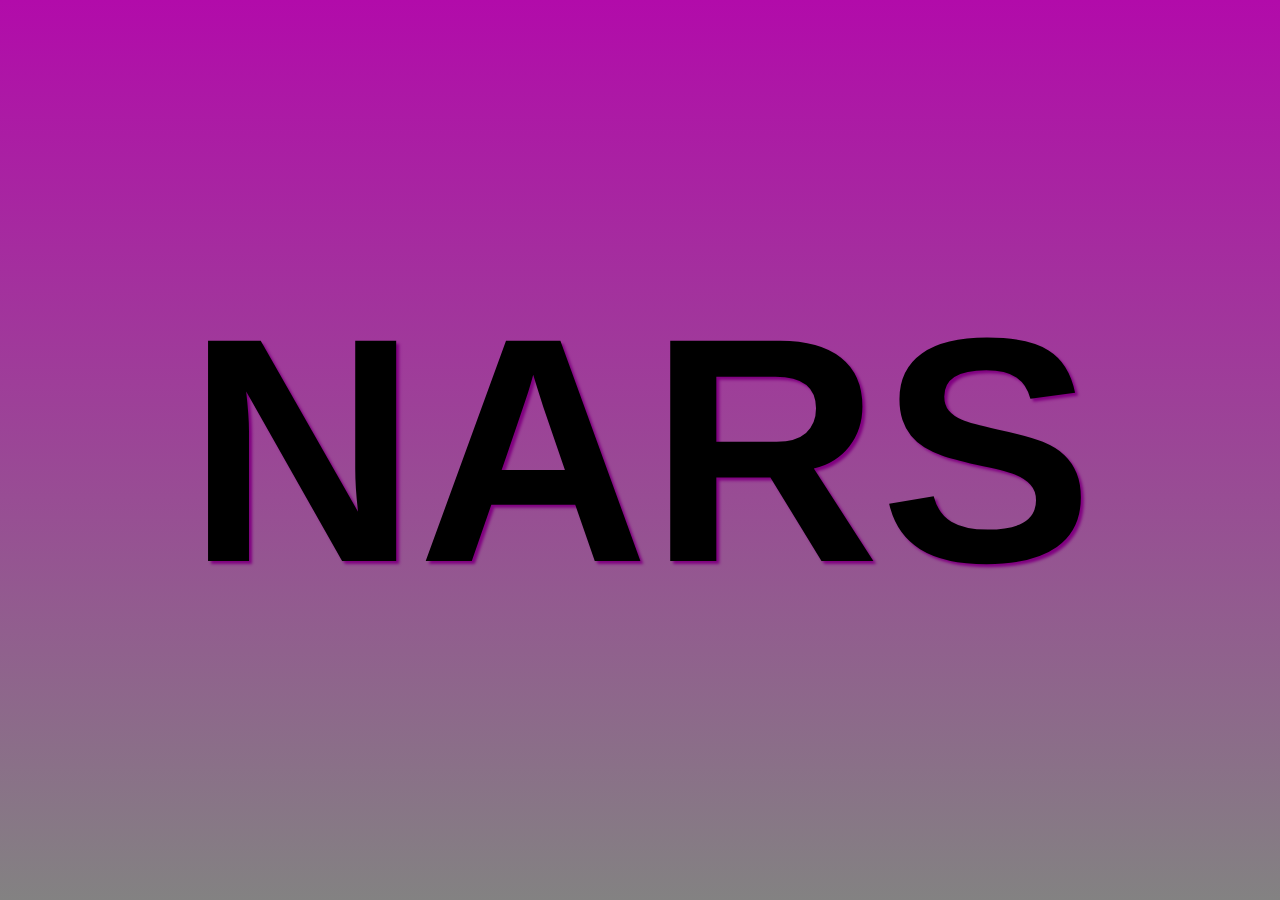
<file: index.html>
<!DOCTYPE html>
<html lang="en">
<head>
    <meta charset="UTF-8">
    <meta name="viewport" content="width=device-width, initial-scale=1.0">
    <title>NARS</title>
      <!-- main css fil that generated from sass -->
   <link rel="stylesheet" href="./assest/css/index.css">
   <!-- add icon -->
   <link rel="shortcut icon" href="./assest/image/grid/download (3).jfif" type="image/x-icon">
</head>
<body>
    <!-- parde aval -->
  <section class="layout">
    <div class="layout__lay">
        <a href="./grid.html">
        <h2>NARS</h2>
        </a>
    </div>
  </section>  
</body>
</html>
</file>
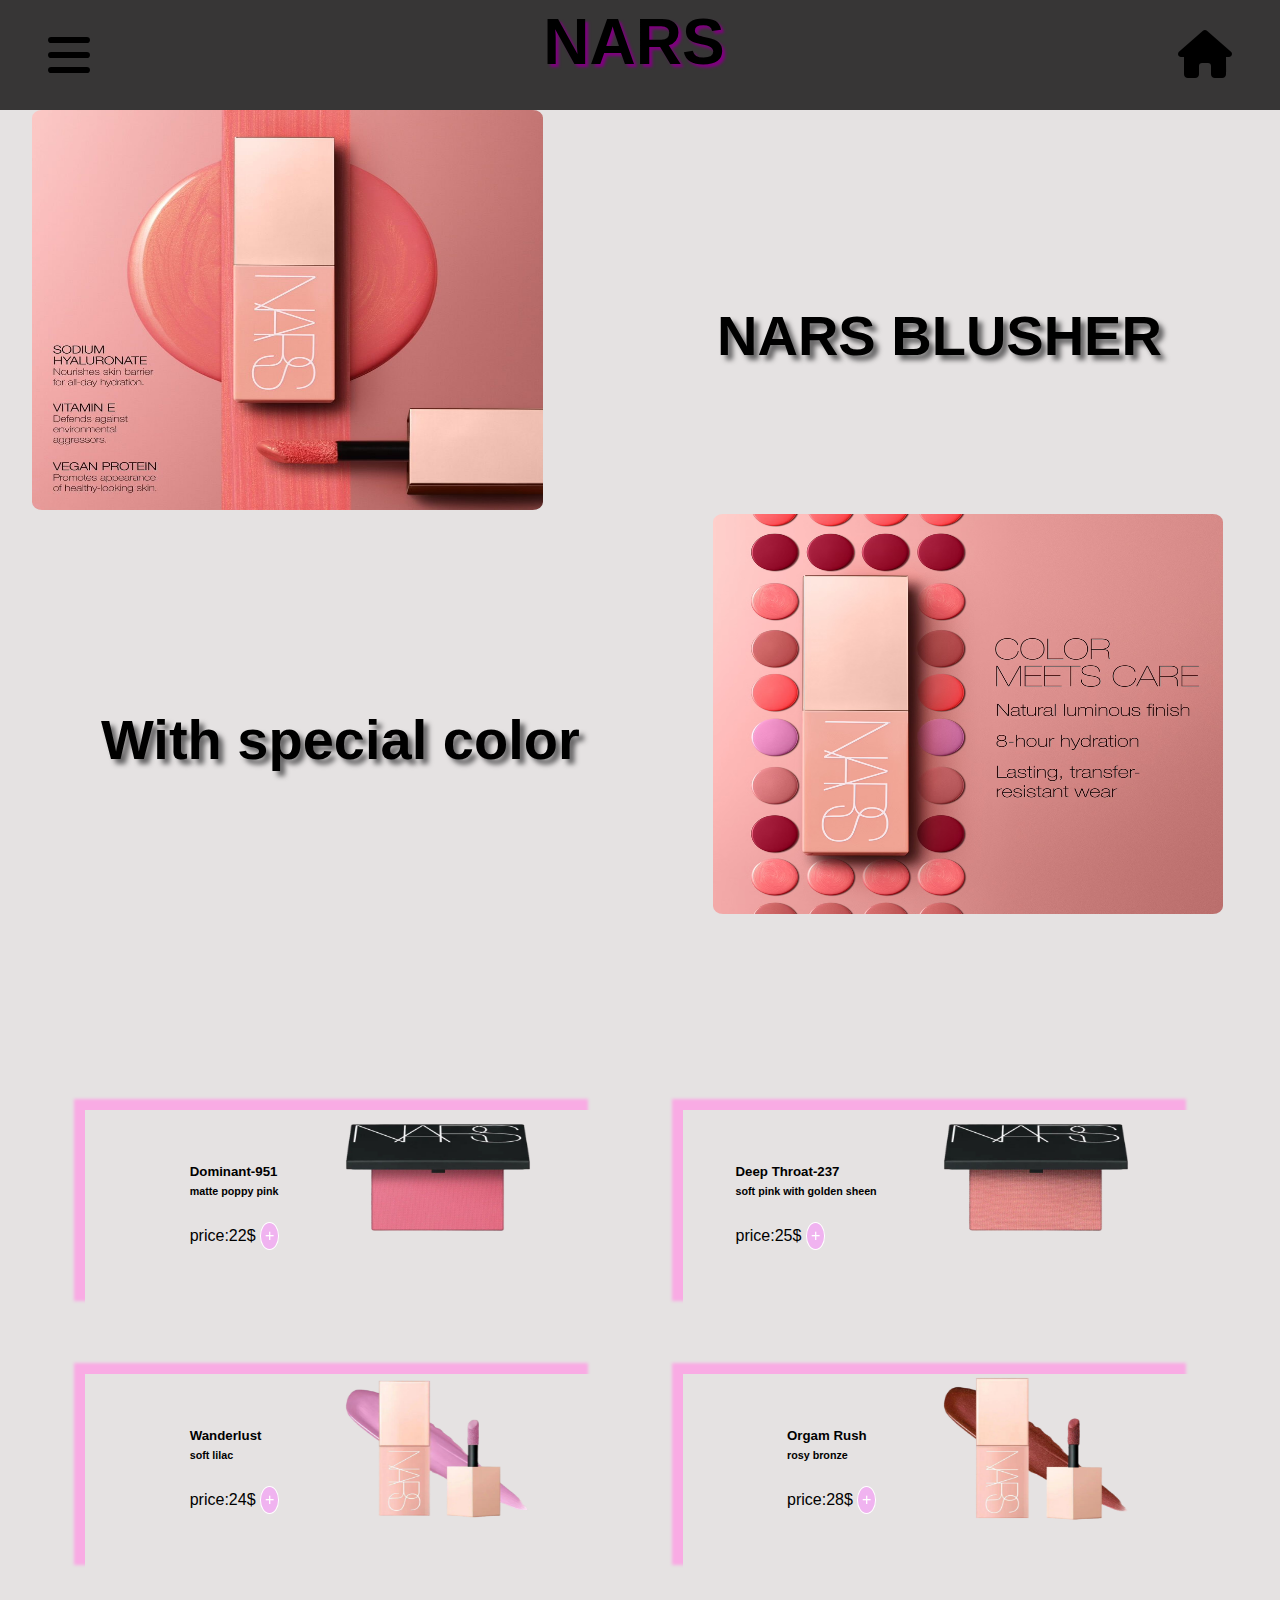
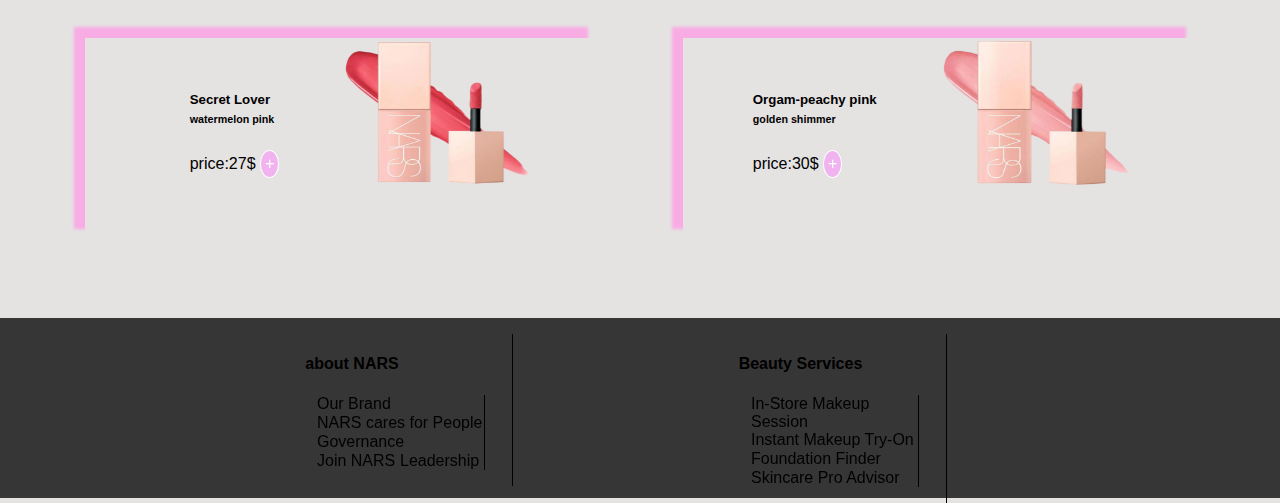
<file: blusher.html>
<!DOCTYPE html>
<html lang="en">

<head>
    <meta charset="UTF-8">
    <meta name="viewport" content="width=device-width, initial-scale=1.0">
    <title>blusher</title>
    <!-- main css fil that generated from sass -->
    <link rel="stylesheet" href="./assest/css/home.css">
    <!-- add icon -->
    <link rel="shortcut icon" href="./assest/image/grid/download (3).jfif" type="image/x-icon">
    <!-- animation -->
    <link rel="stylesheet" href="./assest/css/animate.css">
    <!-- font awsome -->
    <link rel="stylesheet" href="./assest/fontawesome/css/all.css">
    <!-- hover -->
    <link rel="stylesheet" href="./assest/css/hover.css">
</head>

<body>
    <!-- add header -->
    <header class="head">
        <div class="we">

            <i class="fas fa-bars head__bar hvr-grow hvr-icon-pulse "></i>


            <!-- add navgition -->
            <nav class="box__intro">
                <div class="box__intro__chavron">
                    <a href="./lipstick.html" class="hvr-grow hvr-underline-from-center">Lipstick</a>
                    <a href="./conceler.html" class=" hvr-grow hvr-underline-from-center">concealer</a>
                    <a href="./foundation.html" class=" hvr-grow hvr-underline-from-center">foundation</a>
                    <a href="./eyes-shadow.html" class=" hvr-grow hvr-underline-from-center"> eyes shadow</a>
                    <a href="./mascara.html" class=" hvr-grow hvr-underline-from-center">mascara</a>
                </div>
            </nav>
        </div>
        <div>
            <h1 class="animate__animated animate__bounce head__head-1">NARS</h1>
        </div>
        <div>
            <a href="./home.html" class="head__bar hvr-grow hvr-bounce-out"><i class="fas fa-home"></i></a>
        </div>
    </header>
    <section>
        <div class="out">
            <div class="out__one animate__animated animate__backInLeft">
                <img src="./assest/image/BLUSHER/NARS_SP24_SweetSensationsCollection_PDPCrop_Ingredients_AfterglowLiquidBlush_GLBL.avif" alt="" class="out__one__two pro">
            </div>
            <div class="table need">
                <h2 class="tab__one hvr-grow hvr-wobble-to-bottom-right animate__animated animate__backInRight pro__h">NARS
                    BLUSHER</h2>
            </div>
        </div>
        <div class="out just">
            <div class="out__one animate__animated animate__backInRight">
                <img src="./assest/image/BLUSHER/NARS_SU23_AfterglowCollection_LiquidBlush_PDPCrops_GLBL_Claims.avif" alt="" class="out__one__two pro__two">
            </div>
            <div class="need table animate__animated animate__backInLeft">
                <h2 class="tab__one hvr-grow hvr-wobble-to-bottom-right pro__h__one">With special color</h2>
            </div>
        </div>

        <div class="most">

            <div class="most__product cart">
                <div class="most__product__one">
                    <h5>Dominant-951</h5>
                    <h6>matte poppy pink</h6>
                    <p>price:22$</p>
                    <span class="hvr-grow hvr-fade">+</span>
                </div>
                <div class="most__product__two hvr-grow hvr-wobble-skew">
                    <img src="./assest/image/BLUSHER/b1.png" alt="" class="most__product__two__image">
                </div>
            </div>

            <div class="most__product cart">
                <div class="most__product__one">
                    <h5>Deep Throat-237</h5>
                    <h6> soft pink with golden sheen</h6>
                    <p>price:25$</p>
                    <span class="hvr-grow hvr-fade">+</span>
                </div>
                <div class="most__product__two hvr-grow hvr-wobble-skew">
                    <img src="./assest/image/BLUSHER/b2.png" alt="" class="most__product__two__image">
                </div>
            </div>

            <div class="most__product cart">
                <div class="most__product__one">
                    <h5>Wanderlust</h5>
                    <h6>soft lilac</h6>
                    <p>price:24$</p>
                    <span class="hvr-grow hvr-fade">+</span>
                </div>
                <div class="most__product__two hvr-grow hvr-wobble-skew">
                    <img src="./assest/image/BLUSHER/b3.png" alt="" class="most__product__two__image">
                </div>
            </div>

            <div class="most__product cart">
                <div class="most__product__one">
                    <h5>Orgam Rush</h5>
                    <h6>rosy bronze</h6>
                    <p>price:28$</p>
                    <span class="hvr-grow hvr-fade">+</span>
                </div>
                <div class="most__product__two hvr-grow hvr-wobble-skew">
                    <img src="./assest/image/BLUSHER/b4.png" alt="" class="most__product__two__image">
                </div>
            </div>


            <div class="most__product cart">
                <div class="most__product__one">
                    <h5>Secret Lover</h5>
                    <h6>watermelon pink</h6>
                    <p>price:27$</p>
                    <span class="hvr-grow hvr-fade">+</span>
                </div>
                <div class="most__product__two hvr-grow hvr-wobble-skew">
                    <img src="./assest/image/BLUSHER/b5.png" alt="" class="most__product__two__image">
                </div>
            </div>

            <div class="most__product cart">
                <div class="most__product__one">
                    <h5>Orgam-peachy pink</h5>
                    <h6>golden shimmer</h6>
                    <p>price:30$</p>
                    <span class="hvr-grow hvr-fade">+</span>
                </div>
                <div class="most__product__two hvr-grow hvr-wobble-skew">
                    <img src="./assest/image/BLUSHER/b6.png" alt="" class="most__product__two__image">
                </div>
            </div>
        </div>
    </section>

    <footer class="footer foot">
        <div class="footer__style__li">
            <h4>about NARS</h4>
            <ul class="footer__style__li">
                <li class="hvr-grow hvr-shrink">Our Brand</li>
                <li class="hvr-grow hvr-shrink">NARS cares for People</li>
                <li class="hvr-grow hvr-shrink">Governance</li>
                <li class="hvr-grow hvr-shrink">Join NARS</li>
                <li class="hvr-grow hvr-shrink">Leadership</li>
            </ul>
        </div>

        <div class="footer__style__li">
            <h4>Beauty Services</h4>
            <ul class="footer__style__li">
                <li class="hvr-grow hvr-shrink">In-Store Makeup Session</li>
                <li class="hvr-grow hvr-shrink">Instant Makeup Try-On</li>
                <li class="hvr-grow hvr-shrink">Foundation Finder</li>
                <li class="hvr-grow hvr-shrink">Skincare Pro Advisor</li>
            </ul>
        </div>
    </footer>

</html>
</file>
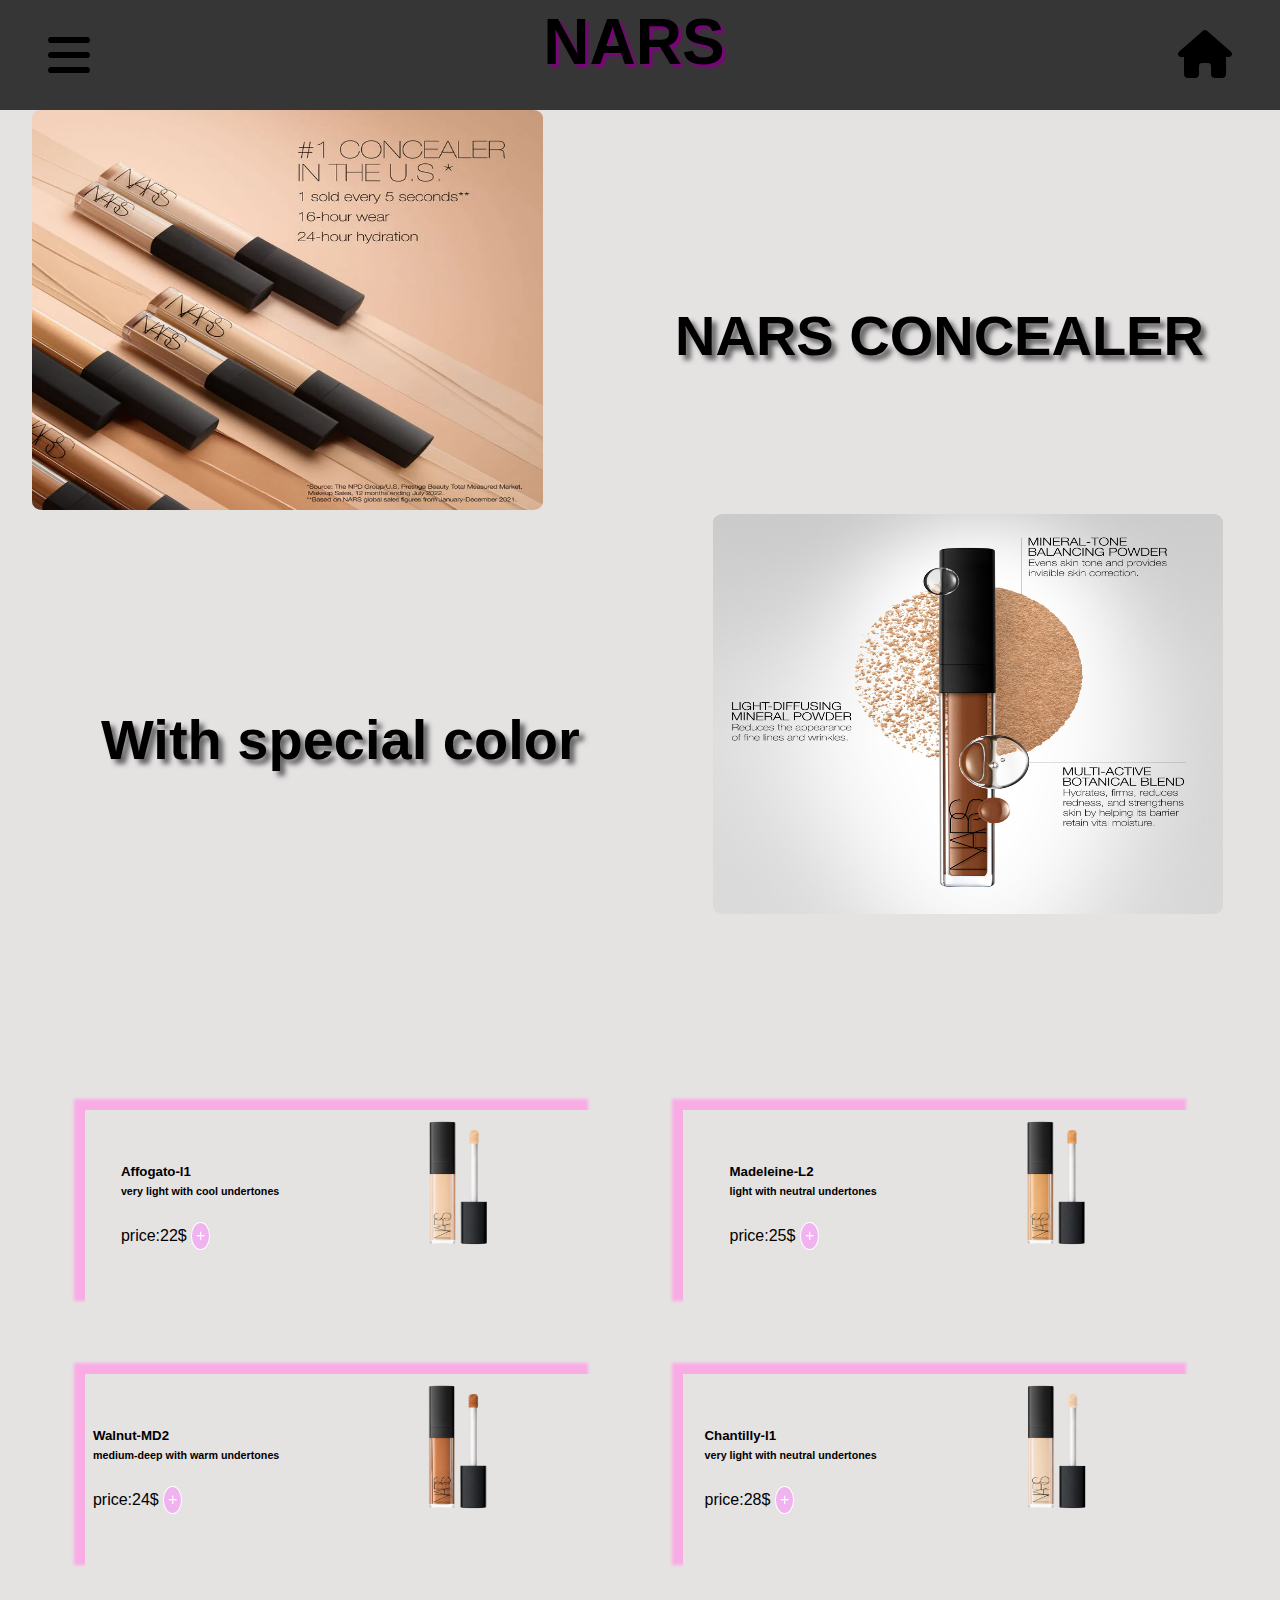
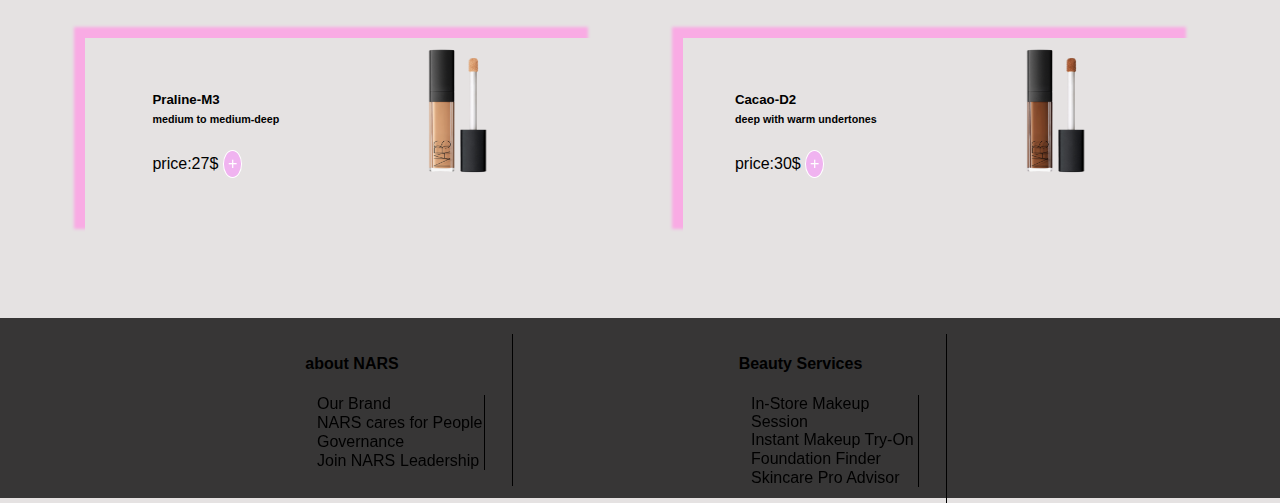
<file: conceler.html>
<!DOCTYPE html>
<html lang="en">

<head>
    <meta charset="UTF-8">
    <meta name="viewport" content="width=device-width, initial-scale=1.0">
    <title>concealer</title>
    <!-- main css fil that generated from sass -->
    <link rel="stylesheet" href="./assest/css/home.css">
    <!-- add icon -->
    <link rel="shortcut icon" href="./assest/image/grid/download (3).jfif" type="image/x-icon">
    <!-- animation -->
    <link rel="stylesheet" href="./assest/css/animate.css">
    <!-- font awsome -->
    <link rel="stylesheet" href="./assest/fontawesome/css/all.css">
    <!-- hover -->
    <link rel="stylesheet" href="./assest/css/hover.css">
</head>

<body>
    <!-- add header -->
    <header class="head">
        <div class="we">

            <i class="fas fa-bars head__bar hvr-grow hvr-icon-pulse "></i>


            <!-- add navgition -->
            <nav class="box__intro">
                <div class="box__intro__chavron">
                    <a href="./lipstick.html" class="hvr-grow hvr-underline-from-center">Lipstick</a>
                    <a href="./foundation.html" class=" hvr-grow hvr-underline-from-center">foundation</a>
                    <a href="./blusher.html" class=" hvr-grow hvr-underline-from-center">blusher</a>
                    <a href="./eyes-shadow.html" class=" hvr-grow hvr-underline-from-center"> eyes shadow</a>
                    <a href="./mascara.html" class=" hvr-grow hvr-underline-from-center">mascara</a>
                </div>
            </nav>
        </div>
        <div>
            <h1 class="animate__animated animate__bounce head__head-1">NARS</h1>
        </div>
        <div>
            <a href="./home.html" class="head__bar hvr-grow hvr-bounce-out"><i class="fas fa-home"></i></a>
        </div>
    </header>
    <section>
        <div class="out">
            <div class="out__one animate__animated animate__backInLeft">
                <img src="./assest/image/concealer/999NACRCC0001_Benefits_1.webp" alt="" class="out__one__two pro">
            </div>
            <div class="table need">
                <h2 class="tab__one hvr-grow hvr-wobble-to-bottom-right animate__animated animate__backInRight pro__h">NARS
                    CONCEALER</h2>
            </div>
        </div>
        <div class="out just">
            <div class="out__one animate__animated animate__backInRight">
                <img src="./assest/image/concealer/NARS_Ingredients_1.jpg" alt="" class="out__one__two pro__two">
            </div>
            <div class="need table animate__animated animate__backInLeft">
                <h2 class="tab__one hvr-grow hvr-wobble-to-bottom-right pro__h__one">With special color</h2>
            </div>
        </div>

        <div class="most">

            <div class="most__product cart">
                <div class="most__product__one">
                    <h5>Affogato-l1</h5>
                    <h6>very light with cool undertones</h6>
                    <p>price:22$</p>
                    <span class="hvr-grow hvr-fade">+</span>
                </div>
                <div class="most__product__two hvr-grow hvr-wobble-skew">
                    <img src="./assest/image/concealer/c1.png" alt="" class="most__product__two__image">
                </div>
            </div>

            <div class="most__product cart">
                <div class="most__product__one">
                    <h5>Madeleine-L2</h5>
                    <h6>light with neutral undertones</h6>
                    <p>price:25$</p>
                    <span class="hvr-grow hvr-fade">+</span>
                </div>
                <div class="most__product__two hvr-grow hvr-wobble-skew">
                    <img src="./assest/image/concealer/c2.png" alt="" class="most__product__two__image">
                </div>
            </div>

            <div class="most__product cart">
                <div class="most__product__one">
                    <h5>Walnut-MD2</h5>
                    <h6>medium-deep with warm undertones</h6>
                    <p>price:24$</p>
                    <span class="hvr-grow hvr-fade">+</span>
                </div>
                <div class="most__product__two hvr-grow hvr-wobble-skew">
                    <img src="./assest/image/concealer/c3.png" alt="" class="most__product__two__image">
                </div>
            </div>

            <div class="most__product cart">
                <div class="most__product__one">
                    <h5>Chantilly-l1</h5>
                    <h6>very light with neutral undertones</h6>
                    <p>price:28$</p>
                    <span class="hvr-grow hvr-fade">+</span>
                </div>
                <div class="most__product__two hvr-grow hvr-wobble-skew">
                    <img src="./assest/image/concealer/c4.png" alt="" class="most__product__two__image">
                </div>
            </div>


            <div class="most__product cart">
                <div class="most__product__one">
                    <h5>Praline-M3</h5>
                    <h6>medium to medium-deep</h6>
                    <p>price:27$</p>
                    <span class="hvr-grow hvr-fade">+</span>
                </div>
                <div class="most__product__two hvr-grow hvr-wobble-skew">
                    <img src="./assest/image/concealer/c5.png" alt="" class="most__product__two__image">
                </div>
            </div>

            <div class="most__product cart">
                <div class="most__product__one">
                    <h5>Cacao-D2</h5>
                    <h6>deep with warm undertones</h6>
                    <p>price:30$</p>
                    <span class="hvr-grow hvr-fade">+</span>
                </div>
                <div class="most__product__two hvr-grow hvr-wobble-skew">
                    <img src="./assest/image/concealer/c6.png" alt="" class="most__product__two__image">
                </div>
            </div>
        </div>
    </section>

    <footer class="footer foot">
        <div class="footer__style__li">
            <h4>about NARS</h4>
            <ul class="footer__style__li">
                <li class="hvr-grow hvr-shrink">Our Brand</li>
                <li class="hvr-grow hvr-shrink">NARS cares for People</li>
                <li class="hvr-grow hvr-shrink">Governance</li>
                <li class="hvr-grow hvr-shrink">Join NARS</li>
                <li class="hvr-grow hvr-shrink">Leadership</li>
            </ul>
        </div>

        <div class="footer__style__li">
            <h4>Beauty Services</h4>
            <ul class="footer__style__li">
                <li class="hvr-grow hvr-shrink">In-Store Makeup Session</li>
                <li class="hvr-grow hvr-shrink">Instant Makeup Try-On</li>
                <li class="hvr-grow hvr-shrink">Foundation Finder</li>
                <li class="hvr-grow hvr-shrink">Skincare Pro Advisor</li>
            </ul>
        </div>
    </footer>

</html>
</file>
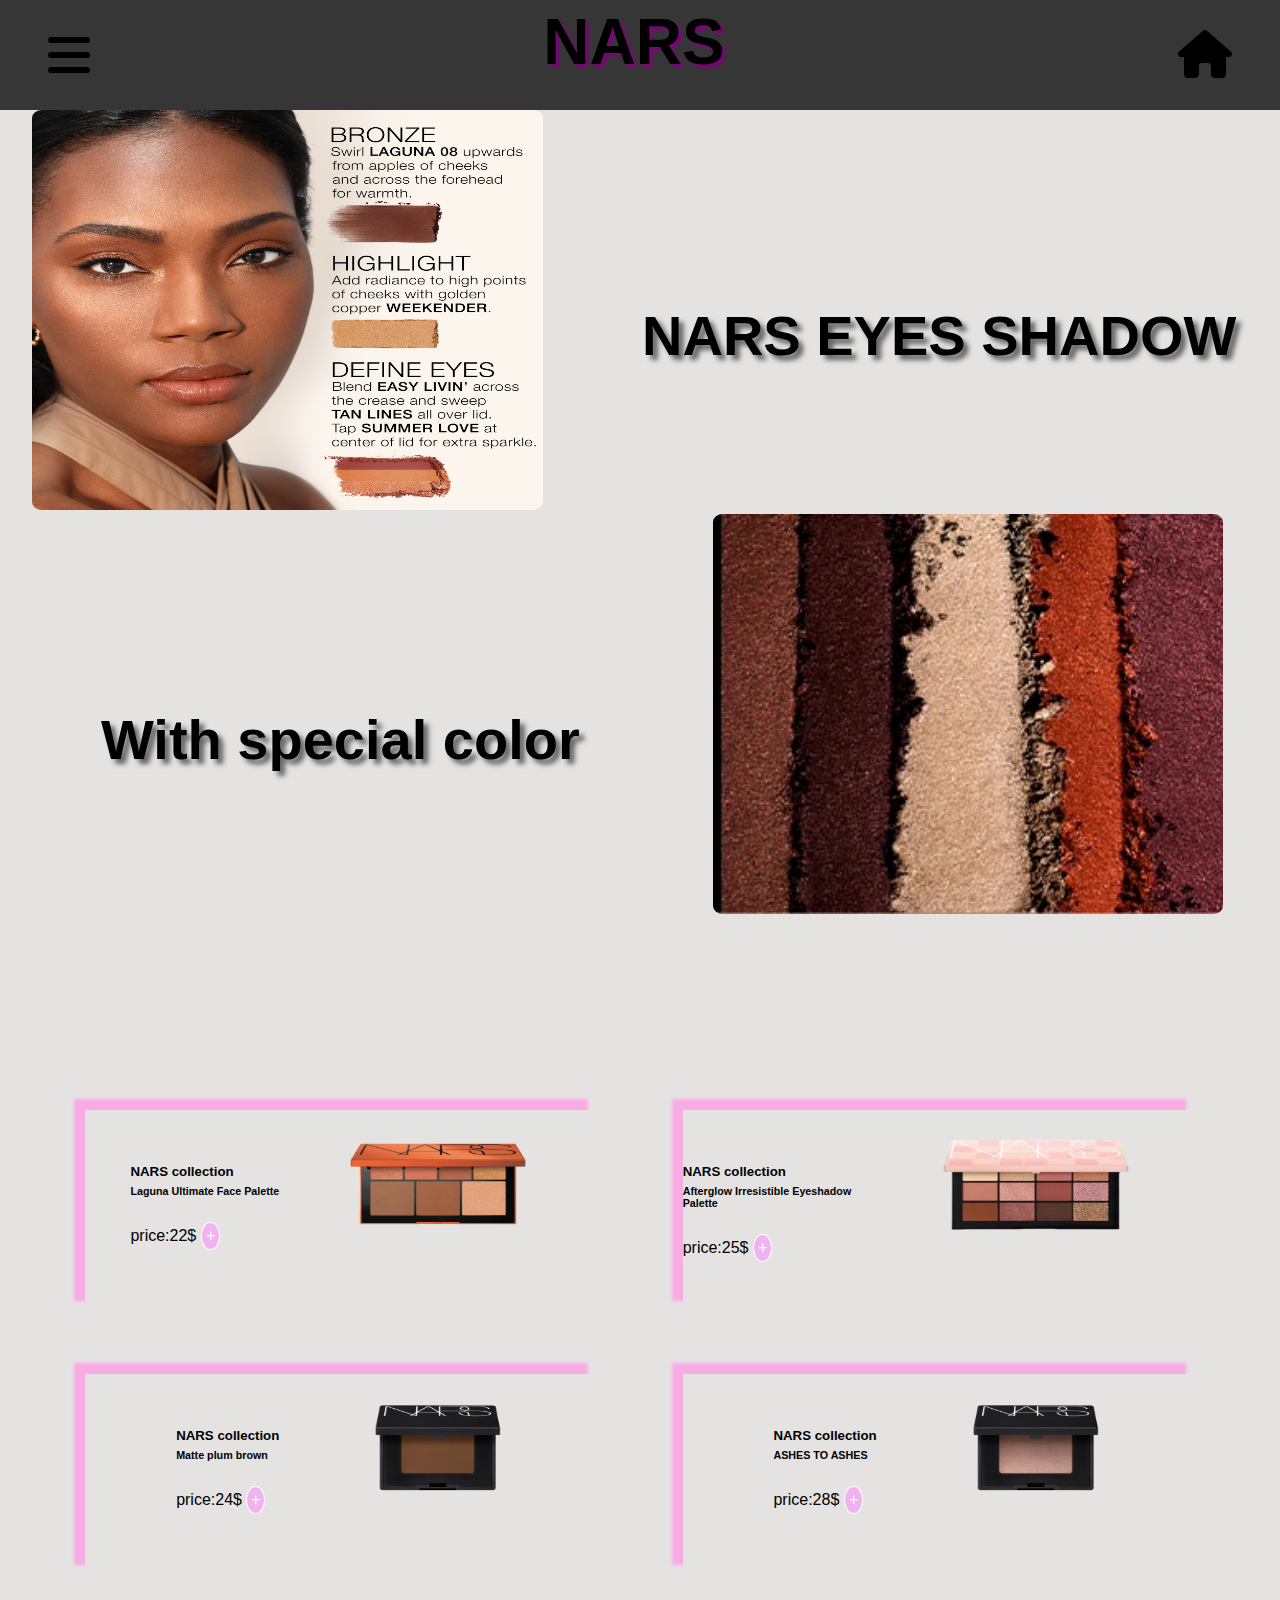
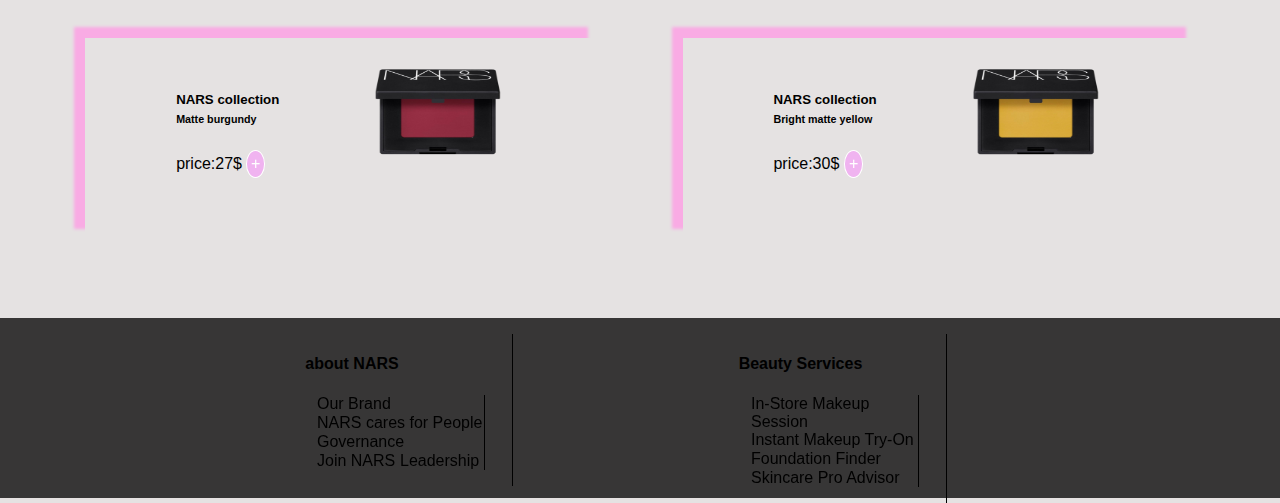
<file: eyes-shadow.html>
<!DOCTYPE html>
<html lang="en">

<head>
    <meta charset="UTF-8">
    <meta name="viewport" content="width=device-width, initial-scale=1.0">
    <title>eyes shadow</title>
    <!-- main css fil that generated from sass -->
    <link rel="stylesheet" href="./assest/css/home.css">
    <!-- add icon -->
    <link rel="shortcut icon" href="./assest/image/grid/download (3).jfif" type="image/x-icon">
    <!-- animation -->
    <link rel="stylesheet" href="./assest/css/animate.css">
    <!-- font awsome -->
    <link rel="stylesheet" href="./assest/fontawesome/css/all.css">
    <!-- hover -->
    <link rel="stylesheet" href="./assest/css/hover.css">
</head>

<body>
    <!-- add header -->
    <header class="head">
        <div class="we">

            <i class="fas fa-bars head__bar hvr-grow hvr-icon-pulse "></i>


            <!-- add navgition -->
            <nav class="box__intro">
                <div class="box__intro__chavron">
                    <a href="./lipstick.html" class="hvr-grow hvr-underline-from-center">Lipstick</a>
                    <a href="./conceler.html" class=" hvr-grow hvr-underline-from-center">concealer</a>
                    <a href="./foundation.html" class=" hvr-grow hvr-underline-from-center">foundation</a>
                    <a href="./blusher.html" class=" hvr-grow hvr-underline-from-center"> Blusher</a>
                    <a href="./mascara.html" class=" hvr-grow hvr-underline-from-center">mascara</a>
                </div>
            </nav>
        </div>
        <div>
            <h1 class="animate__animated animate__bounce head__head-1">NARS</h1>
        </div>
        <div>
            <a href="./home.html" class="head__bar hvr-grow hvr-bounce-out"><i class="fas fa-home"></i></a>
        </div>
    </header>
    <section>
        <div class="out">
            <div class="out__one animate__animated animate__backInLeft">
                <img src="./assest/image/eyes-shadow/0194251142913_LagunaUltimateFacePalette2_FullFaceModel.jpg" alt="" class="out__one__two pro">
            </div>
            <div class="table need">
                <h2 class="tab__one hvr-grow hvr-wobble-to-bottom-right animate__animated animate__backInRight pro__h">NARS
                EYES SHADOW</h2>
            </div>
        </div>
        <div class="out just">
            <div class="out__one animate__animated animate__backInRight">
                <img src="./assest/image/eyes-shadow/NARS_Eyeshadow_658x259.avif" alt="" class="out__one__two pro__two">
            </div>
            <div class="need table animate__animated animate__backInLeft">
                <h2 class="tab__one hvr-grow hvr-wobble-to-bottom-right pro__h__one">With special color</h2>
            </div>
        </div>

        <div class="most">

            <div class="most__product cart">
                <div class="most__product__one">
                    <h5>NARS collection</h5>
                    <h6>Laguna Ultimate Face Palette</h6>
                    <p>price:22$</p>
                    <span class="hvr-grow hvr-fade">+</span>
                </div>
                <div class="most__product__two hvr-grow hvr-wobble-skew">
                    <img src="./assest/image/eyes-shadow/0194251142838_LagunaFacePalette1_LightMedium_prev_ui.png" alt="" class="most__product__two__image">
                </div>
            </div>

            <div class="most__product cart">
                <div class="most__product__one">
                    <h5>NARS collection</h5>
                    <h6>Afterglow Irresistible Eyeshadow Palette
                    </h6>
                    <p>price:25$</p>
                    <span class="hvr-grow hvr-fade">+</span>
                </div>
                <div class="most__product__two hvr-grow hvr-wobble-skew">
                    <img src="./assest/image/eyes-shadow/IMG_20240924_204120_009_prev_ui.png" alt="" class="most__product__two__image">
                </div>
            </div>

            <div class="most__product cart">
                <div class="most__product__one">
                    <h5>NARS collection</h5>
                    <h6>Matte plum brown</h6>
                    <p>price:24$</p>
                    <span class="hvr-grow hvr-fade">+</span>
                </div>
                <div class="most__product__two hvr-grow hvr-wobble-skew">
                    <img src="./assest/image/eyes-shadow/0607845053125_prev_ui.png"  alt="" class="most__product__two__image">
                </div>
            </div>

            <div class="most__product cart">
                <div class="most__product__one">
                    <h5>NARS collection</h5>
                    <h6>ASHES TO ASHES</h6>
                    <p>price:28$</p>
                    <span class="hvr-grow hvr-fade">+</span>
                </div>
                <div class="most__product__two hvr-grow hvr-wobble-skew">
                    <img src="./assest/image/eyes-shadow/0607845053163_prev_ui.png" alt="" class="most__product__two__image">
                </div>
            </div>


            <div class="most__product cart">
                <div class="most__product__one">
                    <h5>NARS collection</h5>
                    <h6>Matte burgundy</h6>
                    <p>price:27$</p>
                    <span class="hvr-grow hvr-fade">+</span>
                </div>
                <div class="most__product__two hvr-grow hvr-wobble-skew">
                    <img src="./assest/image/eyes-shadow/0607845053545_prev_ui.png" alt="" class="most__product__two__image">
                </div>
            </div>

            <div class="most__product cart">
                <div class="most__product__one">
                    <h5>NARS collection</h5>
                    <h6>Bright matte yellow</h6>
                    <p>price:30$</p>
                    <span class="hvr-grow hvr-fade">+</span>
                </div>
                <div class="most__product__two hvr-grow hvr-wobble-skew">
                    <img src="./assest/image/eyes-shadow/0607845053651_prev_ui.png" alt="" class="most__product__two__image">
                </div>
            </div>
        </div>
    </section>

    <footer class="footer foot">
        <div class="footer__style__li">
            <h4>about NARS</h4>
            <ul class="footer__style__li">
                <li class="hvr-grow hvr-shrink">Our Brand</li>
                <li class="hvr-grow hvr-shrink">NARS cares for People</li>
                <li class="hvr-grow hvr-shrink">Governance</li>
                <li class="hvr-grow hvr-shrink">Join NARS</li>
                <li class="hvr-grow hvr-shrink">Leadership</li>
            </ul>
        </div>

        <div class="footer__style__li">
            <h4>Beauty Services</h4>
            <ul class="footer__style__li">
                <li class="hvr-grow hvr-shrink">In-Store Makeup Session</li>
                <li class="hvr-grow hvr-shrink">Instant Makeup Try-On</li>
                <li class="hvr-grow hvr-shrink">Foundation Finder</li>
                <li class="hvr-grow hvr-shrink">Skincare Pro Advisor</li>
            </ul>
        </div>
    </footer>

</html>
</file>
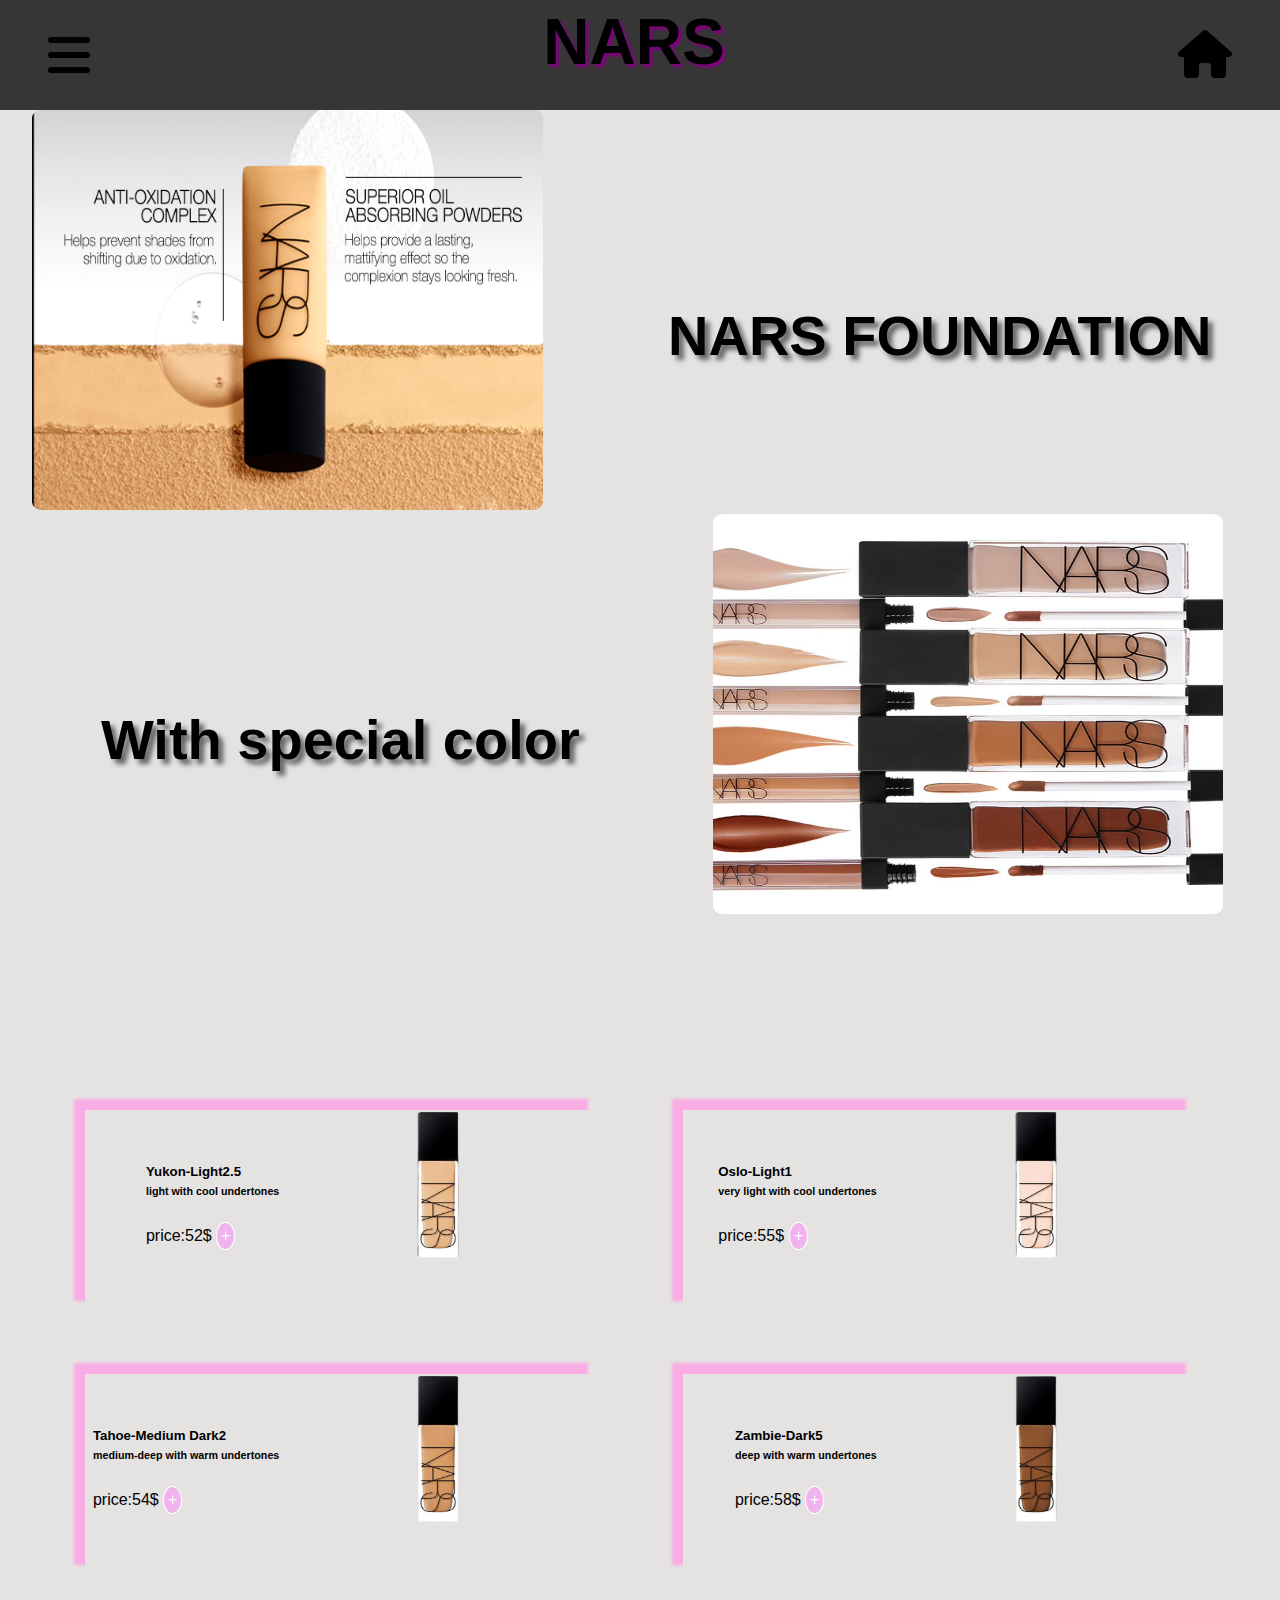
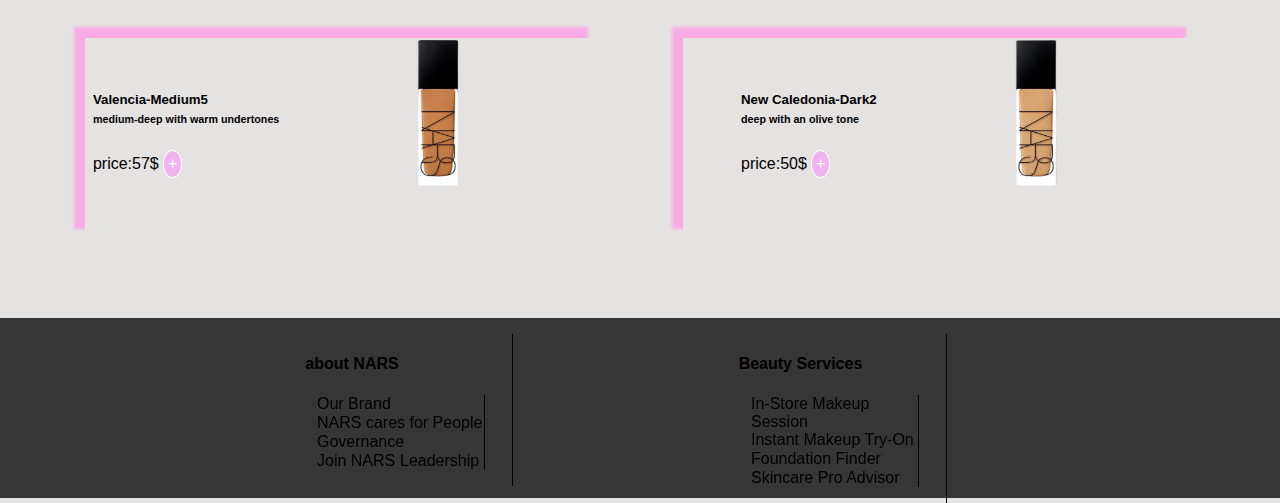
<file: foundation.html>
<!DOCTYPE html>
<html lang="en">

<head>
    <meta charset="UTF-8">
    <meta name="viewport" content="width=device-width, initial-scale=1.0">
    <title>foundation</title>
    <!-- main css fil that generated from sass -->
    <link rel="stylesheet" href="./assest/css/home.css">
    <!-- add icon -->
    <link rel="shortcut icon" href="./assest/image/grid/download (3).jfif" type="image/x-icon">
    <!-- animation -->
    <link rel="stylesheet" href="./assest/css/animate.css">
    <!-- font awsome -->
    <link rel="stylesheet" href="./assest/fontawesome/css/all.css">
    <!-- hover -->
    <link rel="stylesheet" href="./assest/css/hover.css">
</head>

<body>
    <!-- add header -->
    <header class="head">
        <div class="we">

            <i class="fas fa-bars head__bar hvr-grow hvr-icon-pulse "></i>


            <!-- add navgition -->
            <nav class="box__intro">
                <div class="box__intro__chavron">
                    <a href="./lipstick.html" class="hvr-grow hvr-underline-from-center">Lipstick</a>
                    <a href="./conceler.html" class=" hvr-grow hvr-underline-from-center">Concealer</a>
                    <a href="./blusher.html" class=" hvr-grow hvr-underline-from-center">blusher</a>
                    <a href="./eyes-shadow.html" class=" hvr-grow hvr-underline-from-center"> eyes shadow</a>
                    <a href="./mascara.html" class=" hvr-grow hvr-underline-from-center">mascara</a>
                </div>
            </nav>
        </div>
        <div>
            <h1 class="animate__animated animate__bounce head__head-1">NARS</h1>
        </div>
        <div>
            <a href="./home.html" class="head__bar hvr-grow hvr-bounce-out"><i class="fas fa-home"></i></a>
        </div>
    </header>
    <section>
        <div class="out">
            <div class="out__one animate__animated animate__backInLeft">
                <img src="./assest/image/FOUNDATION/nars-softmatte-collection-pdp-total-mattisfaction-en-d.avif" alt="" class="out__one__two pro">
            </div>
            <div class="table need">
                <h2 class="tab__one hvr-grow hvr-wobble-to-bottom-right animate__animated animate__backInRight pro__h">NARS FOUNDATION</h2>
            </div>
        </div>
        <div class="out just">
            <div class="out__one animate__animated animate__backInRight">
                <img src="./assest/image/FOUNDATION/NRLF2.avif" alt="" class="out__one__two pro__two">
            </div>
            <div class="need table animate__animated animate__backInLeft">
                <h2 class="tab__one hvr-grow hvr-wobble-to-bottom-right pro__h__one">With special color</h2>
            </div>
        </div>

        <div class="most">

            <div class="most__product cart">
                <div class="most__product__one">
                    <h5>Yukon-Light2.5</h5>
                    <h6>light with cool undertones</h6>
                    <p>price:52$</p>
                    <span class="hvr-grow hvr-fade">+</span>
                </div>
                <div class="most__product__two hvr-grow hvr-wobble-skew">
                    <img src="./assest/image/FOUNDATION/F1_prev_ui.png" alt="" class="most__product__two__image">
                </div>
            </div>

            <div class="most__product cart">
                <div class="most__product__one">
                    <h5>Oslo-Light1</h5>
                    <h6>very light with cool undertones</h6>
                    <p>price:55$</p>
                    <span class="hvr-grow hvr-fade">+</span>
                </div>
                <div class="most__product__two hvr-grow hvr-wobble-skew">
                    <img src="./assest/image/FOUNDATION/F2_prev_ui.png" alt="" class="most__product__two__image">
                </div>
            </div>

            <div class="most__product cart">
                <div class="most__product__one">
                    <h5>Tahoe-Medium Dark2</h5>
                    <h6>medium-deep with warm undertones</h6>
                    <p>price:54$</p>
                    <span class="hvr-grow hvr-fade">+</span>
                </div>
                <div class="most__product__two hvr-grow hvr-wobble-skew">
                    <img src="./assest/image/FOUNDATION/F3_prev_ui.png" alt="" class="most__product__two__image">
                </div>
            </div>

            <div class="most__product cart">
                <div class="most__product__one">
                    <h5>Zambie-Dark5</h5>
                    <h6>deep with warm undertones</h6>
                    <p>price:58$</p>
                    <span class="hvr-grow hvr-fade">+</span>
                </div>
                <div class="most__product__two hvr-grow hvr-wobble-skew">
                    <img src="./assest/image/FOUNDATION/F4_prev_ui.png" alt="" class="most__product__two__image">
                </div>
            </div>


            <div class="most__product cart">
                <div class="most__product__one">
                    <h5>Valencia-Medium5</h5>
                    <h6>medium-deep with warm undertones</h6>
                    <p>price:57$</p>
                    <span class="hvr-grow hvr-fade">+</span>
                </div>
                <div class="most__product__two hvr-grow hvr-wobble-skew">
                    <img src="./assest/image/FOUNDATION/F5_prev_ui.png" alt="" class="most__product__two__image">
                </div>
            </div>

            <div class="most__product cart">
                <div class="most__product__one">
                    <h5>New Caledonia-Dark2</h5>
                    <h6>deep with an olive tone</h6>
                    <p>price:50$</p>
                    <span class="hvr-grow hvr-fade">+</span>
                </div>
                <div class="most__product__two hvr-grow hvr-wobble-skew">
                    <img src="./assest/image/FOUNDATION/F6_prev_ui.png" alt="" class="most__product__two__image">
                </div>
            </div>
        </div>
    </section>

    <footer class="footer foot">
        <div class="footer__style__li">
            <h4>about NARS</h4>
            <ul class="footer__style__li">
                <li class="hvr-grow hvr-shrink">Our Brand</li>
                <li class="hvr-grow hvr-shrink">NARS cares for People</li>
                <li class="hvr-grow hvr-shrink">Governance</li>
                <li class="hvr-grow hvr-shrink">Join NARS</li>
                <li class="hvr-grow hvr-shrink">Leadership</li>
            </ul>
        </div>

        <div class="footer__style__li">
            <h4>Beauty Services</h4>
            <ul class="footer__style__li">
                <li class="hvr-grow hvr-shrink">In-Store Makeup Session</li>
                <li class="hvr-grow hvr-shrink">Instant Makeup Try-On</li>
                <li class="hvr-grow hvr-shrink">Foundation Finder</li>
                <li class="hvr-grow hvr-shrink">Skincare Pro Advisor</li>
            </ul>
        </div>
    </footer>

</html>
</file>
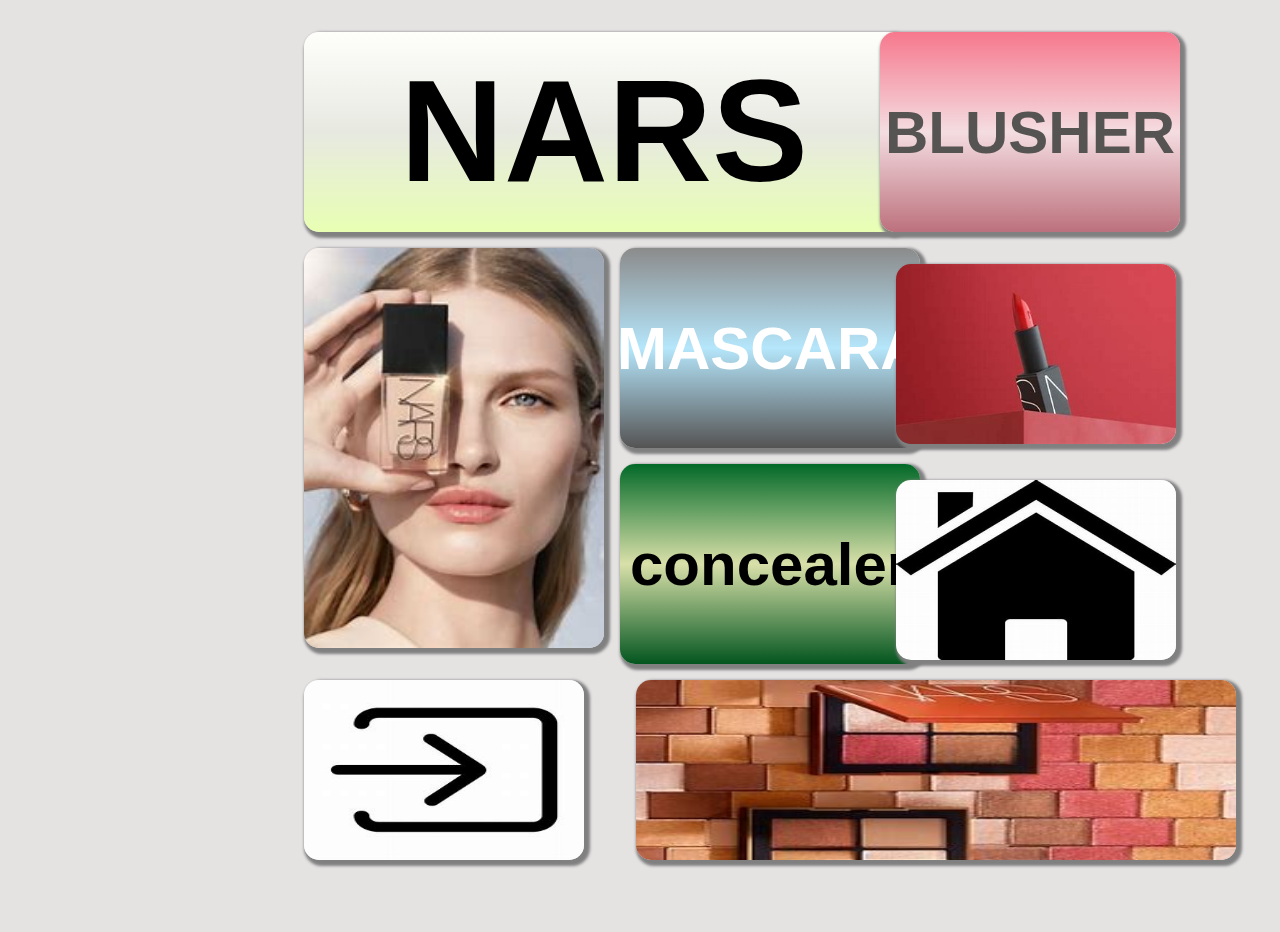
<file: grid.html>
<!DOCTYPE html>
<html lang="en">
<head>
    <meta charset="UTF-8">
    <meta name="viewport" content="width=, initial-scale=1.0">
    <title>NARS</title>

    <!-- main css fil that generated from sass -->
    <link rel="stylesheet" href="./assest/css/index.css">
    <!-- add icon -->
    <link rel="shortcut icon" href="./assest/image/grid/download (3).jfif" type="image/x-icon">
    <!-- animation -->
    <link rel="stylesheet" href="./assest/css/animate.css">
    <!-- font awsome -->
    <link rel="stylesheet" href="./assest/fontawesome/css/all.css">
    <!-- hover -->
    <link rel="stylesheet" href="./assest/css/hover.css">
</head>

<body>
    <div class="item">

   <div class="item__one item__two">
 <a href="./home.html"><h2 class="hvr-grow">NARS</h2></a>
   </div>

   <div class="item__one item__three">
   <a href="./blusher.html"><h2 class="hvr-grow">BLUSHER</h2></a>
   </div>

   <div class="item__one item__four">
   <a href="./foundation.html"> <img src="./assest/image/grid/OIP (2).jfif" alt="" class="item__one__imag hvr-grow"></a>
   </div>

   <div class="item__one item__five">
  <a href="./mascara.html"> <h2 class="hvr-grow">MASCARA</h2></a>
   </div>

   <div class="item__one item__eight">
    <a href="./lipstick.html"><img src="./assest/image/grid/OIP (4).jfif" alt="" class="item__one__image hvr-grow"></a>
   </div>

   <div class="item__one item__six">
    <a href="./conceler.html"><h2 class="hvr-grow">concealer</h2></a>
   </div>

   <div class="item__one item__seven">
   <a href="./home.html"><img src="./assest/image/grid/th.jfif" alt="" class="item__one__image hvr-grow"></a>
   </div>

   <div class="item__one item__nine">
    <a href="./login.html"><img src="./assest/image/grid/OIP (5).jfif" alt="" class="item__one__image hvr-grow"></a>
   </div>

   <div class="item__one item__ten">
   <a href="./eyes-shadow.html"> <img src="./assest/image/grid/download (4).jfif" alt="" class="item__one__img hvr-grow"></a>
   </div>
    </div>
</body>
</html>
</file>
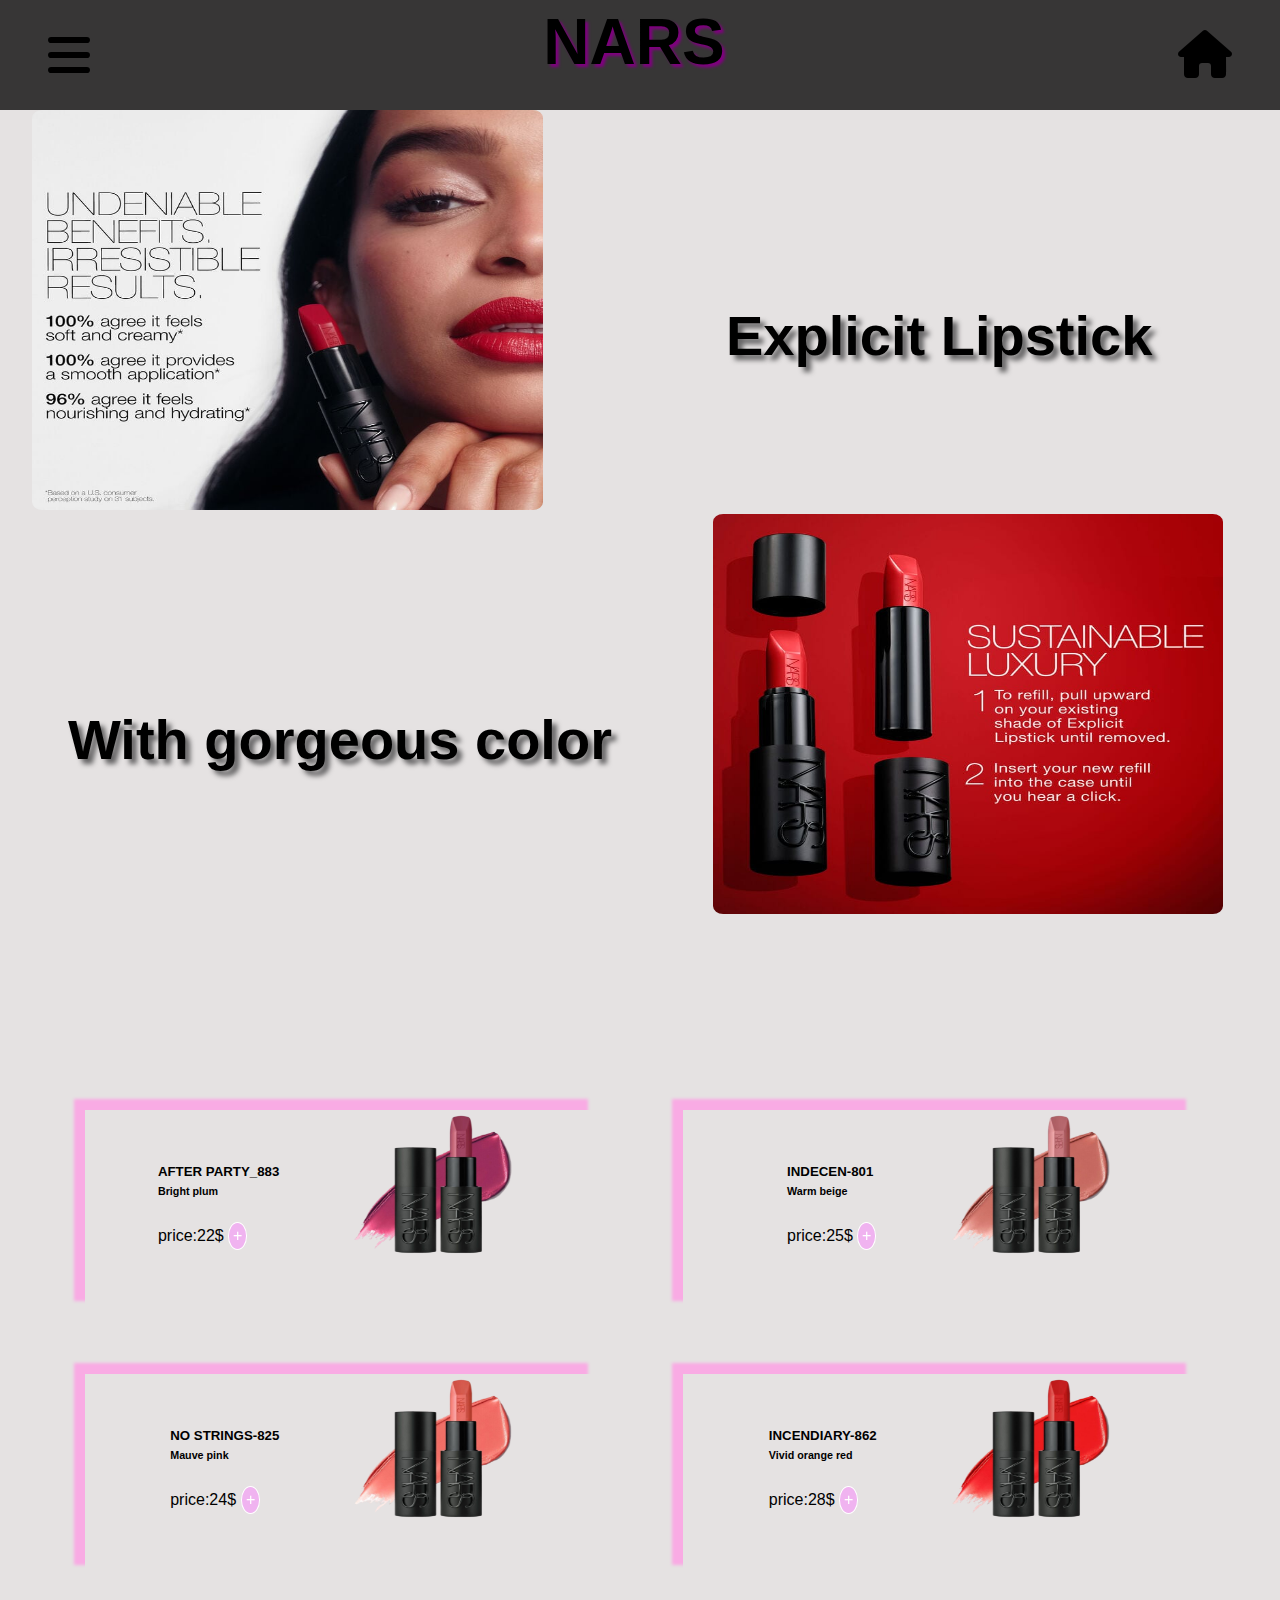
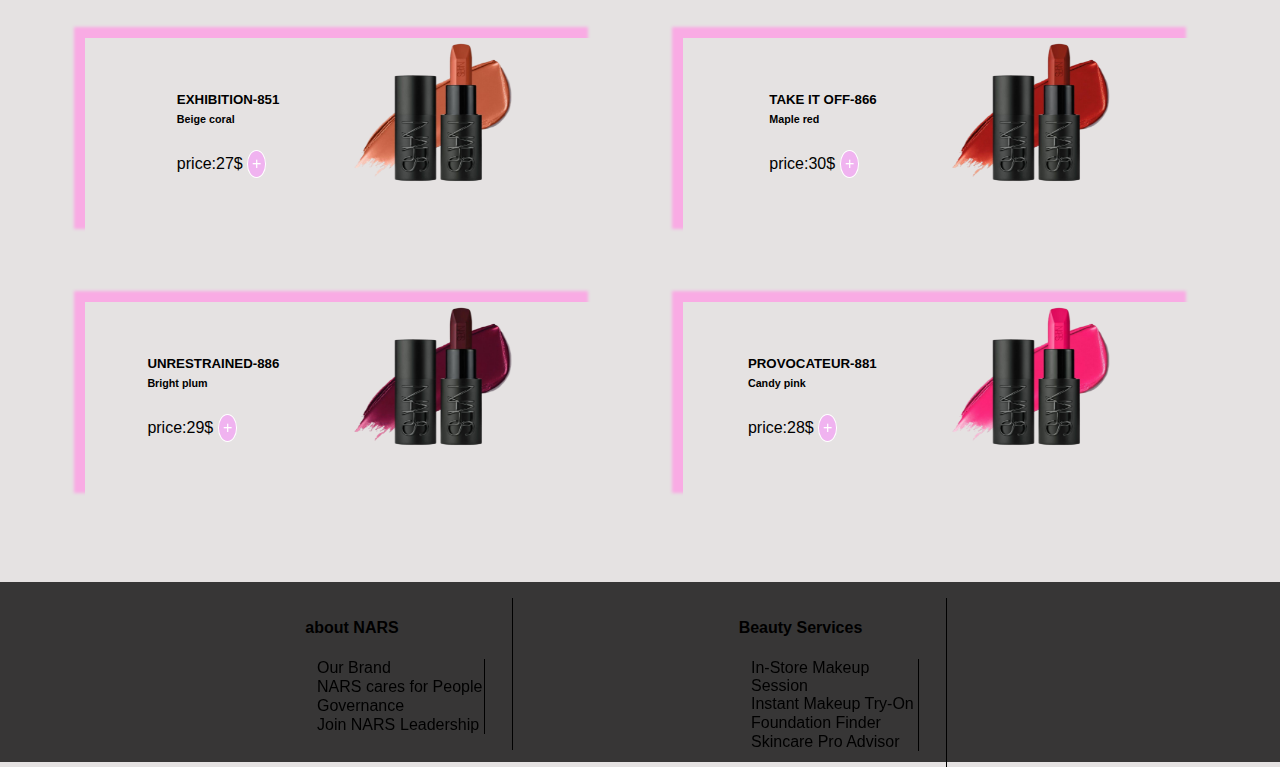
<file: lipstick.html>
<!DOCTYPE html>
<html lang="en" dir="ltr">

<head>
    <meta charset="UTF-8">
    <meta name="viewport" content="width=device-width, initial-scale=1.0">
    <title>lipstick</title>
    <!-- main css fil that generated from sass -->
    <link rel="stylesheet" href="./assest/css/home.css">
    <!-- add icon -->
    <link rel="shortcut icon" href="./assest/image/grid/download (3).jfif" type="image/x-icon">
    <!-- animation -->
    <link rel="stylesheet" href="./assest/css/animate.css">
    <!-- font awsome -->
    <link rel="stylesheet" href="./assest/fontawesome/css/all.css">
    <!-- hover -->
    <link rel="stylesheet" href="./assest/css/hover.css">
</head>

<body>
    <!-- add header -->
    <header class="head">
        <div class="we">

            <i class="fas fa-bars head__bar hvr-grow hvr-icon-pulse "></i>


            <!-- add navgition -->
            <nav class="box__intro">
                <div class="box__intro__chavron">
                    <a href="./conceler.html" class=" hvr-grow hvr-underline-from-center">concealer</a>
                    <a href="./foundation.html" class=" hvr-grow hvr-underline-from-center">foundation</a>
                    <a href="./blusher.html" class=" hvr-grow hvr-underline-from-center">blusher</a>
                    <a href="./eyes-shadow.html" class=" hvr-grow hvr-underline-from-center"> eyes shadow</a>
                    <a href="./mascara.html" class=" hvr-grow hvr-underline-from-center">mascara</a>
                </div>
            </nav>
        </div>
        <div>
            <h1 class="animate__animated animate__bounce head__head-1">NARS</h1>
        </div>
        <div>
            <a href="./home.html" class="head__bar hvr-grow hvr-bounce-out"><i class="fas fa-home"></i></a>
        </div>
    </header>

    <section>
        <div class="out">
            <div class="out__one animate__animated animate__backInLeft">
                <img src="./assest/image/lipstick/NARS_FA24_ExplicitLipstick_PDPCrop_Benefits_GLBL_Model.jpg" alt=""
                    class="out__one__two pro">
            </div>
            <div class="table need">
                <h2 class="tab__one hvr-grow hvr-wobble-to-bottom-right animate__animated animate__backInRight pro__h">Explicit
                    Lipstick</h2>
            </div>
        </div>
        <div class="out just">
            <div class="out__one animate__animated animate__backInRight">
                <img src="./assest/image/lipstick/NARS_FA24_ExplicitLipstick_PDPCrop_Refill_GLBL.jpg" alt=""
                    class="out__one__two pro__two">
            </div>
            <div class="need table animate__animated animate__backInLeft">
                <h2 class="tab__one hvr-grow hvr-wobble-to-bottom-right pro__h__one">With gorgeous color</h2>
            </div>
        </div>

        <div class="most">

            <div class="most__product cart">
                <div class="most__product__one">
                    <h5>AFTER PARTY_883</h5>
                    <h6>Bright plum</h6>
                    <p>price:22$</p>
                    <span class="hvr-grow hvr-fade">+</span>
                </div>
                <div class="most__product__two hvr-grow hvr-wobble-skew">
                    <img src="./assest/image/lipstick/lip1.png" alt="" class="most__product__two__image">
                </div>
            </div>

            <div class="most__product cart">
                <div class="most__product__one">
                    <h5>INDECEN-801</h5>
                    <h6>Warm beige</h6>
                    <p>price:25$</p>
                    <span class="hvr-grow hvr-fade">+</span>
                </div>
                <div class="most__product__two hvr-grow hvr-wobble-skew">
                    <img src="./assest/image/lipstick/lip2.png" alt="" class="most__product__two__image">
                </div>
            </div>

            <div class="most__product cart">
                <div class="most__product__one">
                    <h5>NO STRINGS-825</h5>
                    <h6>Mauve pink</h6>
                    <p>price:24$</p>
                    <span class="hvr-grow hvr-fade">+</span>
                </div>
                <div class="most__product__two hvr-grow hvr-wobble-skew">
                    <img src="./assest/image/lipstick/lip3.png" alt="" class="most__product__two__image">
                </div>
            </div>

            <div class="most__product cart">
                <div class="most__product__one">
                    <h5>INCENDIARY-862</h5>
                    <h6>Vivid orange red</h6>
                    <p>price:28$</p>
                    <span class="hvr-grow hvr-fade">+</span>
                </div>
                <div class="most__product__two hvr-grow hvr-wobble-skew">
                    <img src="./assest/image/lipstick/lip4.png" alt="" class="most__product__two__image">
                </div>
            </div>


            <div class="most__product cart">
                <div class="most__product__one">
                    <h5>EXHIBITION-851</h5>
                    <h6>Beige coral</h6>
                    <p>price:27$</p>
                    <span class="hvr-grow hvr-fade">+</span>
                </div>
                <div class="most__product__two hvr-grow hvr-wobble-skew">
                    <img src="./assest/image/lipstick/lip5.png" alt="" class="most__product__two__image">
                </div>
            </div>

            <div class="most__product cart">
                <div class="most__product__one">
                    <h5>TAKE IT OFF-866</h5>
                    <h6>Maple red</h6>
                    <p>price:30$</p>
                    <span class="hvr-grow hvr-fade">+</span>
                </div>
                <div class="most__product__two hvr-grow hvr-wobble-skew">
                    <img src="./assest/image/lipstick/lip6.png" alt="" class="most__product__two__image">
                </div>
            </div>

            <div class="most__product cart">
                <div class="most__product__one">
                    <h5>UNRESTRAINED-886</h5>
                    <h6>Bright plum</h6>
                    <p>price:29$</p>
                    <span class="hvr-grow hvr-fade">+</span>
                </div>
                <div class="most__product__two hvr-grow hvr-wobble-skew">
                    <img src="./assest/image/lipstick/lip7.png" alt="" class="most__product__two__image">
                </div>
            </div>

            <div class="most__product cart">
                <div class="most__product__one">
                    <h5>PROVOCATEUR-881</h5>
                    <h6>Candy pink</h6>
                    <p>price:28$</p>
                    <span class="hvr-grow hvr-fade">+</span>
                </div>
                <div class="most__product__two hvr-grow hvr-wobble-skew">
                    <img src="./assest/image/lipstick/lip8.png" alt="" class="most__product__two__image">
                </div>
            </div>
        </div>
    </section>
    <footer class="footer foot">
        <div class="footer__style__li">
            <h4>about NARS</h4>
            <ul class="footer__style__li">
                <li class="hvr-grow hvr-shrink">Our Brand</li>
                <li class="hvr-grow hvr-shrink">NARS cares for People</li>
                <li class="hvr-grow hvr-shrink">Governance</li>
                <li class="hvr-grow hvr-shrink">Join NARS</li>
                <li class="hvr-grow hvr-shrink">Leadership</li>
            </ul>
        </div>

        <div class="footer__style__li">
            <h4>Beauty Services</h4>
            <ul class="footer__style__li">
                <li class="hvr-grow hvr-shrink">In-Store Makeup Session</li>
                <li class="hvr-grow hvr-shrink">Instant Makeup Try-On</li>
                <li class="hvr-grow hvr-shrink">Foundation Finder</li>
                <li class="hvr-grow hvr-shrink">Skincare Pro Advisor</li>
            </ul>
        </div>
    </footer>

    <body>

    </body>

</html>
</file>
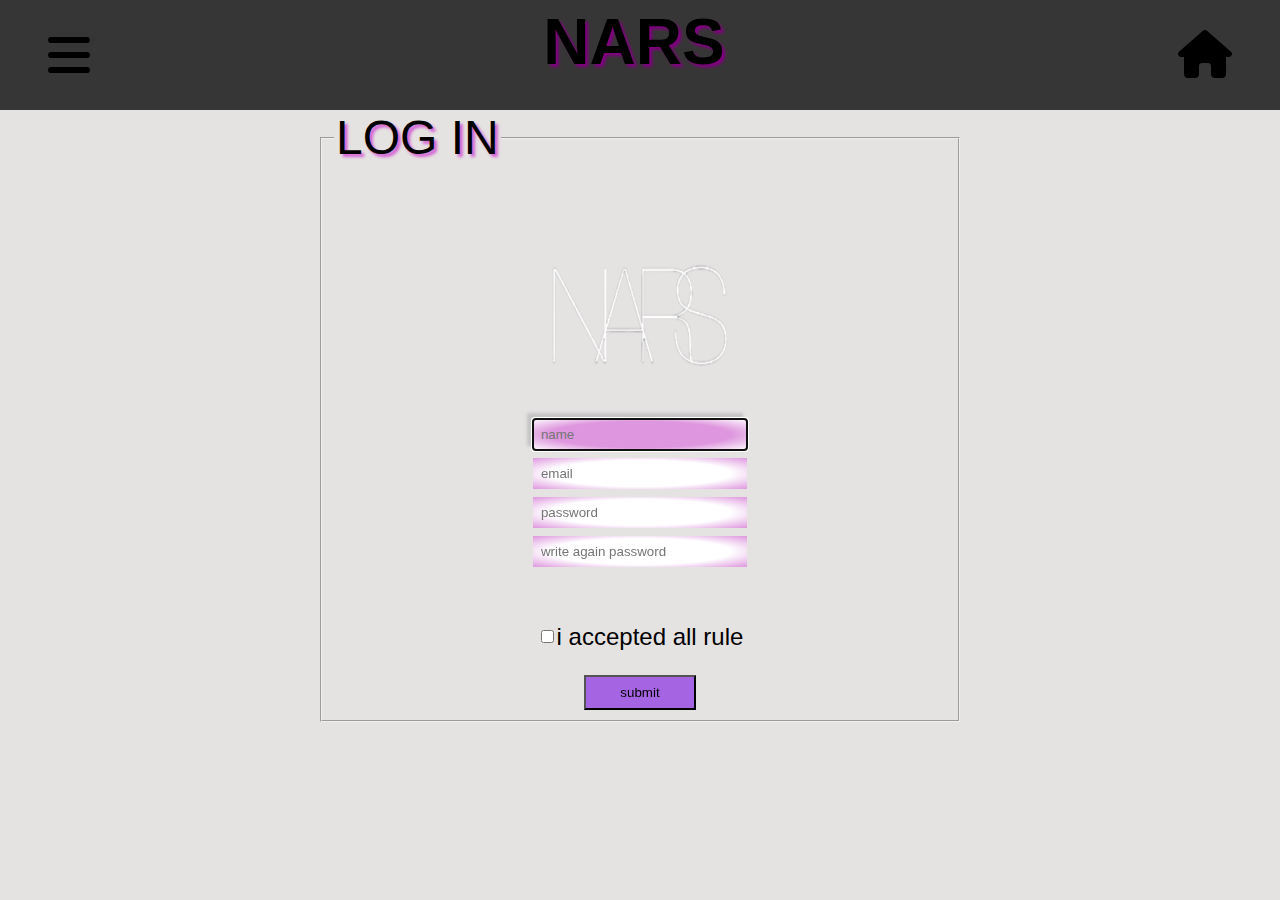
<file: login.html>
<!DOCTYPE html>
<html lang="en">
<head>
    <meta charset="UTF-8">
    <meta name="viewport" content="width=device-width, initial-scale=1.0">
    <title>login</title>
    <link rel="stylesheet" href="./assest/sass/home.scss">
</head>
<body>
    <!DOCTYPE html>
<html lang="en" dir="ltr">

<head>
    <meta charset="UTF-8">
    <meta name="viewport" content="width=device-width, initial-scale=1.0">
    <title>Document</title>
      <!-- main css fil that generated from sass -->
      <link rel="stylesheet" href="./assest/css/home.css">
      <!-- add icon -->
      <link rel="shortcut icon" href="./assest/image/grid/download (3).jfif" type="image/x-icon">
          <!-- hover -->
          <link rel="stylesheet" href="./assest/css/hover.css"> 
            <!-- font awsome -->
    <link rel="stylesheet" href="./assest/fontawesome/css/all.css">
      <!-- animation -->
      <link rel="stylesheet" href="./assest/css/animate.css">
</head>

<body>
      <!-- add header -->
      <header class="head">
        <div class="we">
            
            <i class="fas fa-bars head__bar hvr-grow hvr-icon-pulse "></i>


            <!-- add navgition -->
            <nav class="box__intro">
                <div class="box__intro__chavron">
                  <a href="./lipstick.html" class="hvr-grow hvr-underline-from-center">Lipstick</a>
                    <a href="./conceler.html" class=" hvr-grow hvr-underline-from-center">concealer</a>
                    <a href="./foundation.html" class=" hvr-grow hvr-underline-from-center">foundation</a>
                    <a href="./blusher.html" class=" hvr-grow hvr-underline-from-center">blusher</a>
                    <a href="./eyes-shadow.html" class=" hvr-grow hvr-underline-from-center"> eyes shadow</a>
                    <a href="./mascara.html" class=" hvr-grow hvr-underline-from-center">mascara</a>
                </div>
            </nav>
        </div>
        <div>
            <h1 class="animate__animated animate__bounce head__head-1">NARS</h1>
        </div>
        <div>
            <a href="./home.html" class="head__bar hvr-grow hvr-bounce-out"><i class="fas fa-home"></i></a>
        </div>
    </header>

    <fieldset class="fieldset">
        <legend>LOG IN</legend>
    <div>
    <form action="" method="get" autocomplete="on" target="_blank">
        <div class="fieldset__box">
            <img src="./assest/image/download (1)_prev_ui.png" alt="" class="fieldset__box__img">
        </div>
        
        <div class="fieldset__box">
        <input type="text" id="name" placeholder="name" required autofocus class="fieldset__input" >
        <label for="name"></label>
        </div>
        <div class="fieldset__box">
        <input type="email"  id="email" placeholder="email" required autofocus class="fieldset__input" >
        <label for="email"></label>
        </div>
        <div class="fieldset__box">
        <input type="password" id="pass" placeholder="password"  maxlength="8" autofocus class="fieldset__input" >
        <label for="pass"></label>
        </div>
        <div class="fieldset__box">
        <input type="password" id="password" placeholder="write again password"  maxlength="8" autofocus class="fieldset__input" >
        <label for="password"></label>
        </div>
        <div class="fieldset__box box-2">
            <input type="checkbox" id="rule">
            <label for="rule">i accepted all rule</label>
        </div>
        <div class="fieldset__box">
     <button type="submit" class="bt hvr-grow hvr-bounce-out">submit</button>
        </div>
    
    </form>
</div>
</fieldset>
</body>
</html>
</file>
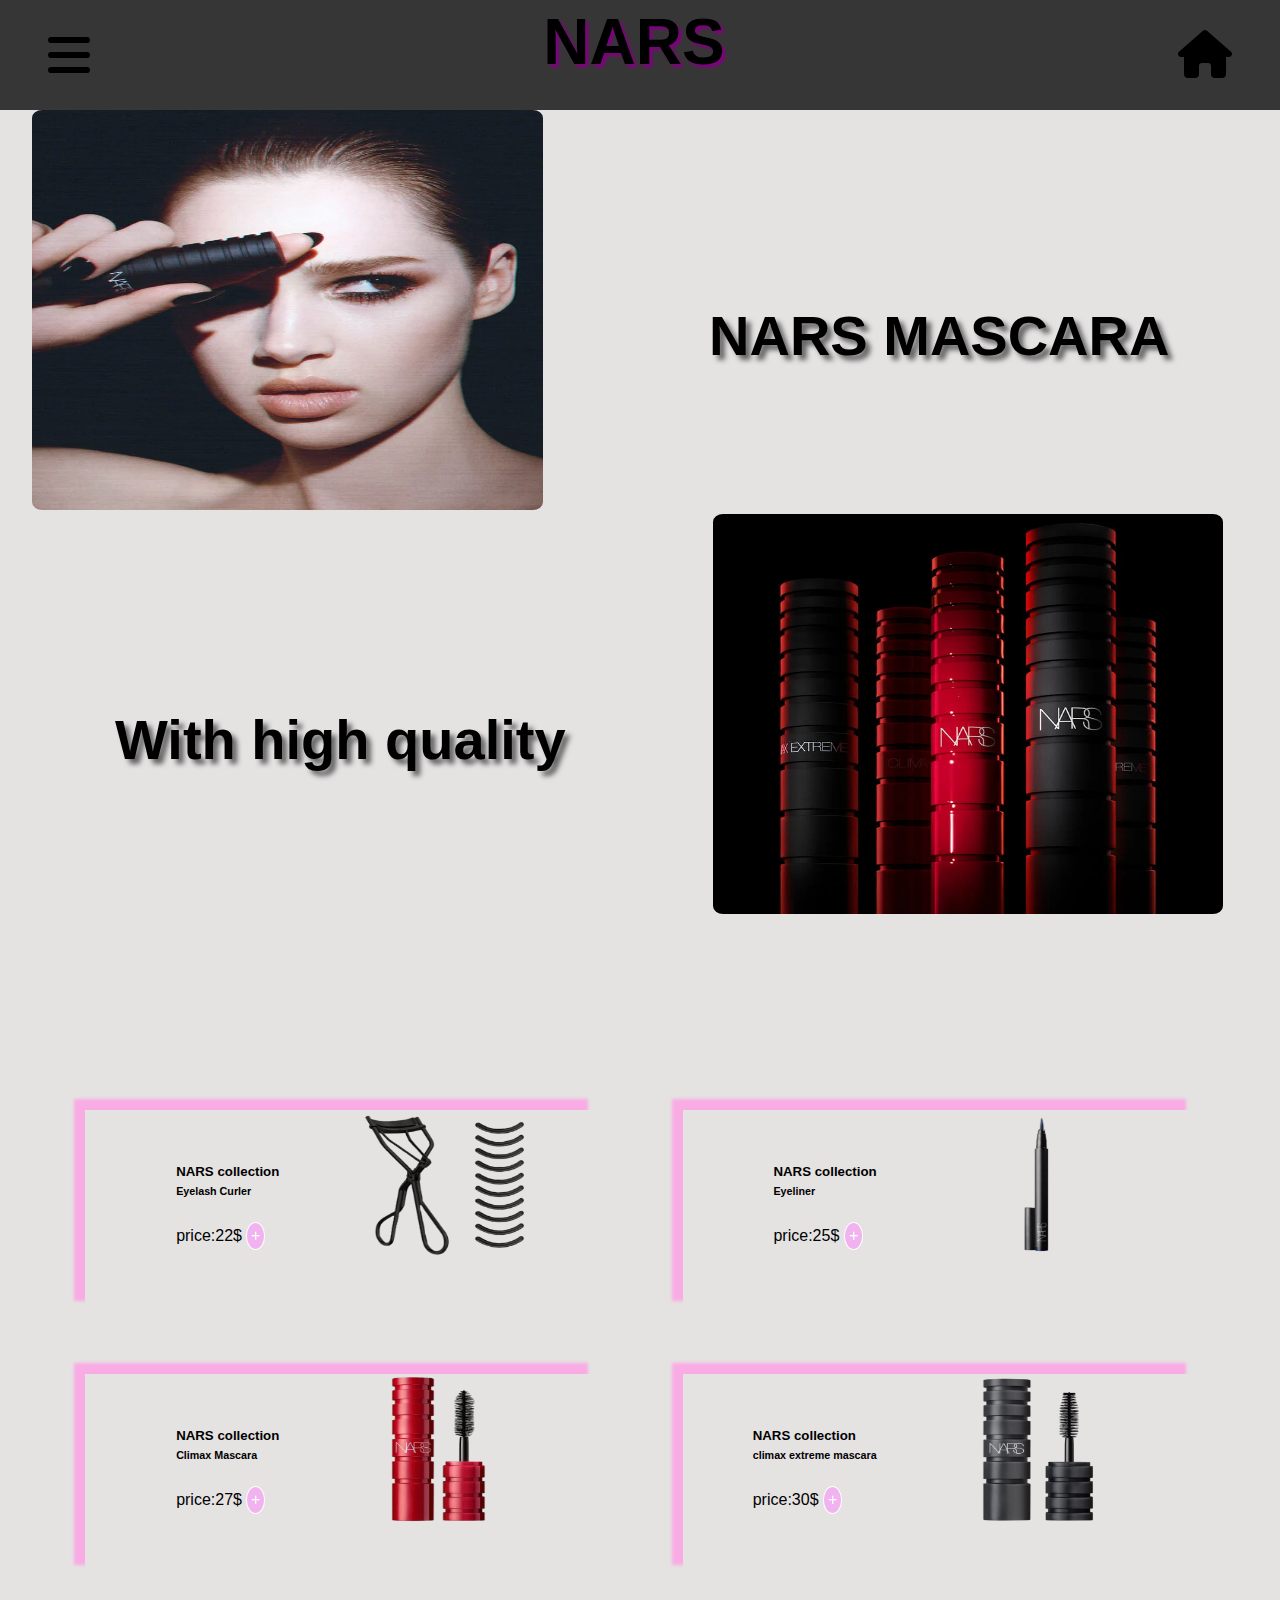
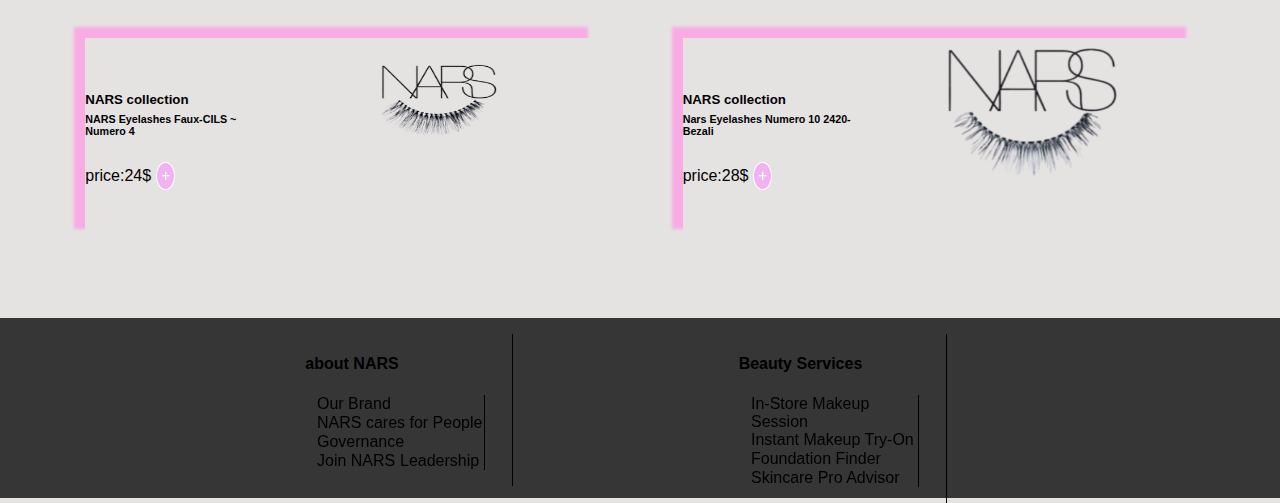
<file: mascara.html>
<!DOCTYPE html>
<html lang="en">

<head>
    <meta charset="UTF-8">
    <meta name="viewport" content="width=device-width, initial-scale=1.0">
    <title>mascara</title>
    <!-- main css fil that generated from sass -->
    <link rel="stylesheet" href="./assest/css/home.css">
    <!-- add icon -->
    <link rel="shortcut icon" href="./assest/image/grid/download (3).jfif" type="image/x-icon">
    <!-- animation -->
    <link rel="stylesheet" href="./assest/css/animate.css">
    <!-- font awsome -->
    <link rel="stylesheet" href="./assest/fontawesome/css/all.css">
    <!-- hover -->
    <link rel="stylesheet" href="./assest/css/hover.css">
</head>

<body>
    <!-- add header -->
    <header class="head">
        <div class="we">

            <i class="fas fa-bars head__bar hvr-grow hvr-icon-pulse "></i>


            <!-- add navgition -->
            <nav class="box__intro">
                <div class="box__intro__chavron">
                    <a href="./lipstick.html" class="hvr-grow hvr-underline-from-center">Lipstick</a>
                    <a href="./conceler.html" class=" hvr-grow hvr-underline-from-center">concealer</a>
                    <a href="./foundation.html" class=" hvr-grow hvr-underline-from-center">foundation</a>
                    <a href="./blusher.html" class=" hvr-grow hvr-underline-from-center">Blusher</a>
                    <a href="./eyes-shadow.html" class=" hvr-grow hvr-underline-from-center">eyes shadow</a>
                </div>
            </nav>
        </div>
        <div>
            <h1 class="animate__animated animate__bounce head__head-1">NARS</h1>
        </div>
        <div>
            <a href="./home.html" class="head__bar hvr-grow hvr-bounce-out"><i class="fas fa-home"></i></a>
        </div>
    </header>
    <section>
        <div class="out">
            <div class="out__one animate__animated animate__backInLeft">
                <img src="./assest/image/mascara/NARS_FA20_ClimaxInnovation_DigitalFirst_ClimaxExtreme_GLBL_05.webp" alt="" class="out__one__two pro">
            </div>
            <div class="table need">
                <h2 class="tab__one hvr-grow hvr-wobble-to-bottom-right animate__animated animate__backInRight pro__h">NARS
                MASCARA</h2>
            </div>
        </div>
        <div class="out just">
            <div class="out__one animate__animated animate__backInRight">
                <img src="./assest/image/mascara/0607845070306-stylized2.webp" alt="" class="out__one__two pro__two">
            </div>
            <div class="need table animate__animated animate__backInLeft">
                <h2 class="tab__one hvr-grow hvr-wobble-to-bottom-right pro__h__one">With high quality</h2>
            </div>
        </div>

        <div class="most">

            <div class="most__product cart">
                <div class="most__product__one">
                    <h5>NARS collection</h5>
                    <h6>Eyelash Curler</h6>
                    <p>price:22$</p>
                    <span class="hvr-grow hvr-fade">+</span>
                </div>
                <div class="most__product__two hvr-grow hvr-wobble-skew">
                    <img src="./assest/image/mascara/IMG_20240924_202757_514_prev_ui.png" alt="" class="most__product__two__image">
                </div>
            </div>

            <div class="most__product cart">
                <div class="most__product__one">
                    <h5>NARS collection</h5>
                    <h6> Eyeliner</h6>
                    <p>price:25$</p>
                    <span class="hvr-grow hvr-fade">+</span>
                </div>
                <div class="most__product__two hvr-grow hvr-wobble-skew">
                    <img src="./assest/image/mascara/317W3RjYGjL_prev_ui.png" alt="" class="most__product__two__image">
                </div>
            </div>
            <div class="most__product cart">
                <div class="most__product__one">
                    <h5>NARS collection</h5>
                    <h6>Climax Mascara</h6>
                    <p>price:27$</p>
                    <span class="hvr-grow hvr-fade">+</span>
                </div>
                <div class="most__product__two hvr-grow hvr-wobble-skew">
                    <img src="./assest/image/mascara/0607845270102_prev_ui.png" alt="" class="most__product__two__image">
                </div>
            </div>

            <div class="most__product cart">
                <div class="most__product__one">
                    <h5>NARS collection</h5>
                    <h6>climax extreme mascara</h6>
                    <p>price:30$</p>
                    <span class="hvr-grow hvr-fade">+</span>
                </div>
                <div class="most__product__two hvr-grow hvr-wobble-skew">
                    <img src="./assest/image/mascara/NARS_FA20_ClimaxInnovation_PDPCrop_Soldier_MiniClimaxExtreme_MatteMascara_GLBL_SQUARE_B_prev_ui.png" alt="" class="most__product__two__image">
                </div>
            </div>

            <div class="most__product cart">
                <div class="most__product__one">
                    <h5>NARS collection</h5>
                    <h6>NARS Eyelashes Faux-CILS ~ Numero 4</h6>
                    <p>price:24$</p>
                    <span class="hvr-grow hvr-fade">+</span>
                </div>
                <div class="most__product__two hvr-grow hvr-wobble-skew">
                    <img src="./assest/image/mascara/image_prev_ui.png" alt="" class="most__product__two__image">
                </div>
            </div>

            <div class="most__product cart">
                <div class="most__product__one">
                    <h5>NARS collection</h5>
                    <h6>Nars Eyelashes Numero 10 2420-Bezali</h6>
                    <p>price:28$</p>
                    <span class="hvr-grow hvr-fade">+</span>
                </div>
                <div class="most__product__two hvr-grow hvr-wobble-skew">
                    <img src="./assest/image/mascara/NARS-false-eyelashes--698x393_prev_ui (1).png" alt="" class="most__product__two__image">
                </div>
            </div>


        </div>
    </section>

    <footer class="footer foot">
        <div class="footer__style__li">
            <h4>about NARS</h4>
            <ul class="footer__style__li">
                <li class="hvr-grow hvr-shrink">Our Brand</li>
                <li class="hvr-grow hvr-shrink">NARS cares for People</li>
                <li class="hvr-grow hvr-shrink">Governance</li>
                <li class="hvr-grow hvr-shrink">Join NARS</li>
                <li class="hvr-grow hvr-shrink">Leadership</li>
            </ul>
        </div>

        <div class="footer__style__li">
            <h4>Beauty Services</h4>
            <ul class="footer__style__li">
                <li class="hvr-grow hvr-shrink">In-Store Makeup Session</li>
                <li class="hvr-grow hvr-shrink">Instant Makeup Try-On</li>
                <li class="hvr-grow hvr-shrink">Foundation Finder</li>
                <li class="hvr-grow hvr-shrink">Skincare Pro Advisor</li>
            </ul>
        </div>
    </footer>

</html>
</file>
<file: assest/css/index.css>
.same {
  color: black;
  text-shadow: 5px 5px 5px purple;
  text-align: center !important;
}

.all {
  box-shadow: -10px -10px 3px 1px rgb(136, 135, 135);
}

.cart {
  box-shadow: -10px -10px 3px 1px rgb(249, 171, 228);
}

* {
  box-sizing: border-box;
  scroll-behavior: smooth;
  font-family: "Franklin Gothic Medium", "Arial Narrow", Arial, sans-serif;
}

.need {
  color: black;
  text-align: center !important;
  text-shadow: 5px 5px 5px rgb(101, 100, 101);
}

.active {
  font-family: Impact, Haettenschweiler, "Arial Narrow Bold", sans-serif;
}

body {
  margin-left: 0px;
  margin-right: 0px;
}

a {
  color: inherit;
  text-decoration: none;
}

@media screen and (max-width: 500px) {
  * {
    box-sizing: border-box;
  }
  body {
    margin-left: 0px;
    margin-right: 0px;
  }
}
* {
  margin: 0;
  padding: 0;
  box-sizing: border-box;
}

body {
  background: #e5e2e2;
  margin: 0;
  width: 100%;
  height: 100vh;
}

.layout {
  position: relative;
  width: 100%;
  height: 100vh;
  margin-bottom: 0px;
}
.layout__lay {
  position: absolute;
  width: 100%;
  height: 100%;
  background: linear-gradient(rgb(178, 11, 170), rgb(131, 130, 130));
  animation-duration: 5s;
  animation-direction: alternate;
  animation-timing-function: linear;
  animation-name: lay;
  display: flex;
  align-items: center;
  justify-content: center;
  animation-iteration-count: 1;
  margin-bottom: 0px;
}
.layout__lay a {
  color: inherit;
  text-decoration: none;
}
.layout__lay a h2 {
  text-shadow: 3px 3px 3px purple;
  font-size: 20rem;
  -webkit-text-fill-color: inherit;
}

@keyframes lay {
  from {
    height: 0;
  }
  to {
    height: 100%;
  }
}
@media screen and (max-width: 500px) {
  body {
    width: 100%;
  }
  h2 {
    font-size: 6rem !important;
  }
}
.item {
  width: 60%;
  display: grid;
  grid-template-columns: repeat(3, 1fr);
  grid-template-rows: repeat(4, 1fr);
  margin: 2rem auto;
}
.item__one {
  margin-bottom: 1rem;
  display: flex;
  justify-content: center;
  align-items: center;
  border-radius: 15px;
  box-shadow: 3px 3px 3px 3px gray;
}
.item__one__img {
  width: 600px;
  height: 180px;
  border-radius: 15px;
}
.item__one__image {
  height: 180px;
  width: 280px;
  border-radius: 15px;
}
.item__one__imag {
  height: 400px;
  width: 300px;
}
.item__two {
  font-size: 6rem;
  grid-column-start: 1;
  grid-column-end: 3;
  width: 600px;
  background: linear-gradient(rgb(254, 255, 251), rgb(231, 233, 225), rgb(232, 255, 179));
  height: 200px;
  margin-left: 3rem;
}
.item__three {
  font-size: 2.5rem;
  background: linear-gradient(rgb(246, 120, 141), rgb(244, 221, 225), rgb(188, 113, 125));
  color: rgb(86, 83, 83);
  height: 200px;
  width: 300px;
  margin-left: -3rem;
}
.item__four {
  grid-row-start: 2;
  grid-row-end: 4;
  overflow: hidden;
  grid-column: 1/2;
  height: 400px;
  width: 300px;
  margin-left: 3rem;
}
.item__five {
  background: linear-gradient(rgb(139, 139, 139), rgb(181, 230, 251), rgb(84, 83, 83));
  font-size: 2.5rem;
  color: white;
  height: 200px;
  width: 300px;
  margin-left: 1rem;
}
.item__six {
  font-size: 2.5rem;
  background: linear-gradient(rgb(2, 105, 40), rgb(217, 224, 169), rgb(3, 85, 31));
  height: 200px;
  width: 300px;
  margin-left: 1rem;
}
.item__seven {
  height: 180px;
  width: 280px;
  margin-left: -2rem;
  margin-top: 1rem;
}
.item__eight {
  height: 180px;
  width: 280px;
  margin-left: -2rem;
  margin-top: 1rem;
}
.item__nine {
  height: 180px;
  width: 280px;
  margin-left: 3rem;
}
.item__ten {
  height: 180px;
  grid-column-start: 2;
  grid-column-end: 4;
  width: 600px;
  margin-left: 2rem;
}

@media screen and (max-width: 500px) {
  .item {
    width: 90%;
    display: grid;
    grid-template-columns: repeat(3, 1fr);
    grid-template-rows: repeat(4, 1fr);
    margin: 2rem auto;
  }
  .item h2 {
    font-size: 3rem !important;
  }
  .item__one {
    margin: 5px;
    display: flex;
    justify-content: center;
    align-items: center;
  }
  .item__one__img {
    width: 500px;
    height: 180px;
  }
  .item__one__image {
    height: 180px;
    width: 270px;
  }
  .item__one__imag {
    height: 400px;
    width: 250px;
  }
  .item__two {
    font-size: 4rem !important;
    grid-column-start: 1;
    grid-column-end: 3;
    width: 500px;
    background: linear-gradient(rgb(254, 255, 251), rgb(231, 233, 225), rgb(232, 255, 179));
    height: 200px;
  }
  .item__three {
    font-size: 0.75rem !important;
    background: linear-gradient(rgb(246, 120, 141), rgb(244, 221, 225), rgb(188, 113, 125));
    color: rgb(86, 83, 83);
    height: 200px;
    width: 300px;
    margin-left: -2rem;
  }
  .item__four {
    grid-row-start: 2;
    grid-row-end: 4;
    overflow: hidden;
    grid-column: 1/2;
    height: 400px;
    width: 250px;
  }
  .item__five {
    background: linear-gradient(rgb(139, 139, 139), rgb(181, 230, 251), rgb(84, 83, 83));
    font-size: 0.5rem !important;
    color: white;
    height: 200px;
    width: 300px;
  }
  .item__six {
    font-size: 0.5rem !important;
    background: linear-gradient(rgb(2, 105, 40), rgb(217, 224, 169), rgb(3, 85, 31));
    height: 200px;
    width: 300px;
  }
  .item__seven {
    height: 200px;
    width: 300px;
  }
  .item__eight {
    height: 180px;
    width: 270px;
  }
  .item__nine {
    height: 180px;
    width: 270px;
  }
  .item__ten {
    grid-column-start: 2;
    grid-column-end: 4;
    width: 500px;
    height: 180px;
    margin-left: 2rem;
  }
}
</file>
<file: assest/css/home.css>
.same {
  color: black;
  text-shadow: 5px 5px 5px purple;
  text-align: center !important;
}

.all {
  box-shadow: -10px -10px 3px 1px rgb(136, 135, 135);
}

.cart {
  box-shadow: -10px -10px 3px 1px rgb(249, 171, 228);
}

* {
  box-sizing: border-box;
  scroll-behavior: smooth;
  font-family: "Franklin Gothic Medium", "Arial Narrow", Arial, sans-serif;
}

.need {
  color: black;
  text-align: center !important;
  text-shadow: 5px 5px 5px rgb(101, 100, 101);
}

.active {
  font-family: Impact, Haettenschweiler, "Arial Narrow Bold", sans-serif;
}

body {
  margin-left: 0px;
  margin-right: 0px;
}

a {
  color: inherit;
  text-decoration: none;
}

@media screen and (max-width: 500px) {
  * {
    box-sizing: border-box;
  }
  body {
    margin-left: 0px;
    margin-right: 0px;
  }
}
body {
  background-color: #e5e2e2;
  margin: 0;
}

a {
  color: inherit;
  text-decoration: none;
}

.head {
  display: flex;
  align-items: center;
  justify-content: space-between;
  padding-left: 3rem;
  padding-right: 3rem;
  background-color: rgb(55, 54, 54);
  position: sticky;
  top: 0;
  z-index: 999;
  height: 110px;
}
.head__bar {
  font-size: 3rem;
  margin-top: 0;
  position: relative;
}
.head__login {
  width: 8rem;
  text-align: center;
  font-size: 1.5rem;
  border: 1px solid;
  background-color: #a564e2;
  padding: 0.5rem;
  display: inline-block;
  margin-top: 0;
}
.head__head-1 {
  font-size: 4rem;
  text-shadow: 3px 3px 3px purple;
  -webkit-text-fill-color: inherit;
  margin-top: 1rem;
}

.animate__bounce {
  animation-iteration-count: infinite;
}

@media screen and (max-width: 500px) {
  body {
    width: 100%;
    overflow: hidden;
  }
  .head {
    padding-left: 0.5rem;
    padding-right: 0.5rem;
    z-index: 999;
    height: 90px;
    margin-left: 0px;
    margin-right: 0px;
    width: 100%;
  }
  .head__bar {
    font-size: 2.75rem;
  }
  .head__login {
    width: 5.5rem;
    font-size: 1rem;
  }
  .head__head-1 {
    font-size: 2.5rem;
    margin-right: -2rem;
  }
}
.box-2 {
  font-size: 1.5rem;
  margin-bottom: 1rem;
  padding: 0.5rem;
}

.bt {
  width: 7rem;
  padding: 0.5rem;
  background-color: #a564e2;
}

.do {
  text-align: left;
}

.fieldset {
  width: 50%;
  margin: auto;
}
.fieldset__box {
  display: flex;
  align-items: center;
  justify-content: center;
}
.fieldset__box__img {
  height: 18rem;
  width: 35%;
}
.fieldset__input {
  margin-top: -2.5rem;
  width: 35%;
  margin-bottom: 3rem;
  padding: 0.5rem;
  background: radial-gradient(white 60%, rgb(222, 151, 222));
  border: none;
}
.fieldset legend {
  font-size: 3rem;
  text-shadow: 3px 3px 3px rgb(212, 96, 212);
  -webkit-text-fill-color: inherit;
}

input:focus {
  background: radial-gradient(rgb(222, 151, 222) 60%, white);
  box-shadow: -5px -5px 3px 1px rgb(197, 197, 197);
}

@media screen and (max-width: 500px) {
  .fieldset {
    width: 90%;
    margin: 20px auto;
  }
  .fieldset__box__img {
    height: 13rem;
    width: 60%;
    margin-top: -2rem;
  }
  .fieldset__input {
    margin-top: -2.5rem;
    width: 65%;
    margin-bottom: 3rem;
    padding: 0.5rem;
    background: radial-gradient(white 60%, rgb(222, 151, 222));
    border: none;
  }
  .fieldset legend {
    font-size: 2rem;
    text-shadow: 3px 3px 3px rgb(212, 96, 212);
    -webkit-text-fill-color: inherit;
  }
}
.box__intro {
  position: relative;
  display: none;
}
.box__intro__chavron {
  width: 10rem;
  height: 200px;
  background: radial-gradient(rgb(216, 215, 215) 40%, rgb(222, 151, 222));
  left: 1%;
  font-size: 1.25rem;
  position: absolute;
  display: flex;
  flex-direction: column;
  justify-content: space-evenly;
  align-items: start;
  padding-left: 30px;
}

.we:hover .box__intro {
  display: block;
}

a {
  color: black;
}

.tab {
  width: 70%;
  height: 550px;
  margin: 8rem auto;
  text-align: center;
  padding: 20px 30px;
  position: relative;
  border-radius: 2%;
  border: 1px solid rgb(136, 135, 135);
}
.tab__one {
  font-size: 3.5rem;
  margin-bottom: 0%;
}
.tab__two {
  font-size: 1.5rem;
  margin-top: 1rem;
}
.tab__three {
  font-size: 1.25rem;
  margin-bottom: 2rem;
}
.tab__fore {
  width: 14rem;
  height: 200px;
  position: absolute;
  left: 30%;
  bottom: 15%;
  border-radius: 1%;
}
.tab__five {
  z-index: 4;
  left: 50%;
  bottom: 3%;
}
.tab__seven {
  left: 70%;
  bottom: 15%;
}
.tab__eight {
  left: 10%;
  z-index: 4;
  bottom: 3%;
}

.table {
  width: 60%;
  -webkit-text-fill-color: inherit;
  margin: 9rem auto;
}

.scroll {
  height: 650px;
  width: 80%;
  margin: 4rem auto;
  padding: 1rem 2rem;
  text-align: center;
}
.scroll__two {
  font-size: 4rem;
  margin-top: 0;
}
.scroll__three {
  display: flex;
  flex-wrap: nowrap;
  display: flex;
  align-items: start;
  justify-content: space-evenly;
  overflow-x: scroll;
  flex-direction: row;
}
.scroll__three__card {
  min-width: 33%;
  height: 400px;
  margin-left: 30px;
  margin-bottom: 2rem;
  box-shadow: 10px 10px 3px 4px rgb(202, 202, 202) !important;
  border: 1px solid rgb(136, 135, 135);
}
.scroll__three__card__one {
  color: red;
}
.scroll__three__card__two {
  width: 80%;
  height: 200px;
}
.scroll__three__card__three {
  height: 50px;
}
.scroll__three__card__btn {
  width: 7rem;
  height: 2.25rem;
  background-color: #a564e2;
}

.out {
  display: flex;
  justify-content: space-between;
  align-items: center;
}
.out__one {
  width: 50%;
  margin-left: 2rem;
}
.out__one__two {
  width: 90%;
  height: 400px;
  border-radius: 2%;
}

.just {
  flex-direction: row-reverse;
}

.row {
  display: flex;
  flex-wrap: wrap;
  display: flex;
  align-items: start;
  justify-content: space-evenly;
  flex-direction: row;
}
.row__card {
  min-width: 28%;
  padding: 2rem;
  margin-bottom: 5rem;
  height: 450px;
  border: 1px solid rgb(136, 135, 135);
  box-shadow: 10px 10px 3px 4px rgb(202, 202, 202) !important;
  text-align: center;
}
.row__card__one {
  width: 100%;
  height: 250px;
}
.row__card__three {
  font-size: 1.5rem;
}
.row__card__btn {
  width: 8rem;
  padding: 0.5rem;
  background-color: #a564e2;
  border: 1px solid;
}

@media screen and (max-width: 500px) {
  .tab {
    width: 90%;
    height: 330px;
    padding: 10px 20px;
    margin-bottom: 3rem;
  }
  .tab__one {
    font-size: 2rem;
  }
  .tab__two {
    font-size: 1rem;
  }
  .tab__three {
    font-size: 0.75rem;
  }
  .tab__fore {
    width: 6rem;
    height: 100px;
    margin-left: -12px;
  }
  .tab__five {
    margin-left: -7px;
  }
  .tab__seven {
    margin-left: 0;
  }
  .tab__eight {
    margin-left: -25px;
  }
  .table {
    width: 80%;
    margin-top: -1rem;
    margin-bottom: 5rem;
    margin-left: auto;
    margin-right: auto;
  }
  .scroll {
    margin-bottom: 2rem;
    height: 400px;
    width: 90%;
    padding-left: 0;
  }
  .scroll__two {
    font-size: 2rem;
    margin-top: 0;
  }
  .scroll__three__card {
    min-width: 80%;
    height: 350px;
    margin-left: 20px;
  }
  .scroll__three__card__one {
    color: red;
  }
  .scroll__three__card__two {
    width: 90%;
    height: 200px;
  }
  .scroll__three__card__three {
    height: 20px;
    font-size: 1rem;
  }
  .scroll__three__card__btn {
    width: 6rem;
    height: 2rem;
    font-size: 0.75rem;
  }
  .rest {
    margin-top: 7rem;
  }
  .respon {
    margin-right: -4rem;
    margin-top: 2rem;
  }
  .respon__one {
    font-size: 1rem;
    width: 30%;
  }
  .respon__two {
    font-size: 0.75rem;
    width: 50%;
    margin-left: auto;
    margin-right: auto;
  }
  .fall {
    margin-left: -4.5rem;
    margin-top: 2rem;
  }
  .fall__one {
    font-size: 1rem;
    width: 30%;
  }
  .fall__two {
    font-size: 0.75rem;
    width: 50%;
    margin-left: auto;
    margin-right: auto;
  }
  .fall__img {
    margin-left: -6rem;
  }
  .out__one {
    width: 30%;
    margin-left: 1rem;
  }
  .out__one__two {
    width: 190px;
    height: 200px;
  }
  .world {
    margin-top: 4rem;
  }
  .world__one {
    font-size: 1rem;
  }
  .world__two {
    font-size: 0.75rem;
  }
  .row {
    flex-direction: column;
  }
  .row__card {
    margin-left: auto;
    margin-right: auto;
    min-width: 80%;
    padding: 2rem;
    margin-bottom: 5rem;
    height: 350px;
  }
  .row__card__one {
    width: 100%;
    height: 200px;
  }
  .row__card__three {
    font-size: 1rem;
  }
}
.footer {
  background-color: rgb(55, 54, 54);
  margin-top: 5rem;
  height: 180px;
  padding: 1rem 5rem;
  display: flex;
  display: flex;
  align-items: start;
  justify-content: space-evenly;
}
.footer__style__li {
  border-right: 1px solid;
  list-style-type: none;
  width: 13rem;
  list-style-position: inside;
  margin-left: -1.75rem;
}

@media screen and (max-width: 500px) {
  .footer {
    margin-top: 5rem;
    height: 140px;
    padding: 2rem 2rem;
    display: flex;
    display: flex;
    align-items: start;
    justify-content: space-between;
  }
  .footer__style__li {
    display: flex;
    flex-direction: column;
    width: 13rem;
    border: none;
    margin-left: -1.5rem;
    margin-top: -6px;
  }
  .font {
    font-size: 0.75rem !important;
    margin-left: 1rem;
  }
  .font__one {
    font-size: 0.75rem !important;
  }
  .distance {
    margin-right: -4.5rem;
  }
}
.most {
  display: flex;
  display: flex;
  align-items: center;
  justify-content: space-evenly;
  flex-direction: row;
  flex-wrap: wrap;
  margin-top: 8rem;
}
.most__product {
  display: flex;
  width: 40%;
  height: 200px;
  display: flex;
  align-items: start;
  justify-content: right;
  margin-top: 4rem;
}
.most__product__one {
  margin-top: 2rem;
}
.most__product__one h6 {
  margin-top: -1rem;
}
.most__product__one p {
  display: inline-block;
  margin-top: 0;
}
.most__product__one span {
  border: 1px solid;
  padding: 0.25rem;
  border-radius: 50%;
}
.most__product__two {
  margin-left: 4rem;
}
.most__product__two__image {
  height: 150px;
  width: 190px;
  margin-right: 4rem;
}

.hvr-fade {
  color: white !important;
  background-color: rgb(240, 179, 240) !important;
}

@media screen and (max-width: 500px) {
  .pro {
    margin-left: -1rem;
  }
  .pro__two {
    margin-left: -6rem;
  }
  .pro__h {
    width: 40%;
    font-size: 1.5rem;
    margin-left: 4rem;
  }
  .pro__h__one {
    margin-left: -4rem;
    width: 60%;
    font-size: 1.5rem;
  }
  .most {
    flex-direction: column;
    flex-wrap: wrap;
    margin-top: 5rem;
  }
  .most__product {
    display: flex;
    width: 90%;
    height: 200px;
    display: flex;
    align-items: start;
    justify-content: right;
    margin-top: 4rem;
  }
  .most__product__one {
    margin-top: 2rem;
    width: 40%;
  }
  .most__product__one h6 {
    margin-top: -1rem;
  }
  .most__product__one p {
    display: inline-block;
    margin-top: 0;
  }
  .most__product__one span {
    border: 1px solid;
    padding: 0.25rem;
    border-radius: 50%;
  }
  .most__product__two {
    margin-left: -1rem;
  }
  .most__product__two__image {
    height: 100px;
    width: 150px;
    margin-right: 0rem;
    margin-left: 2rem;
    margin-top: 3rem;
  }
  .foot {
    display: none;
  }
}
</file>
